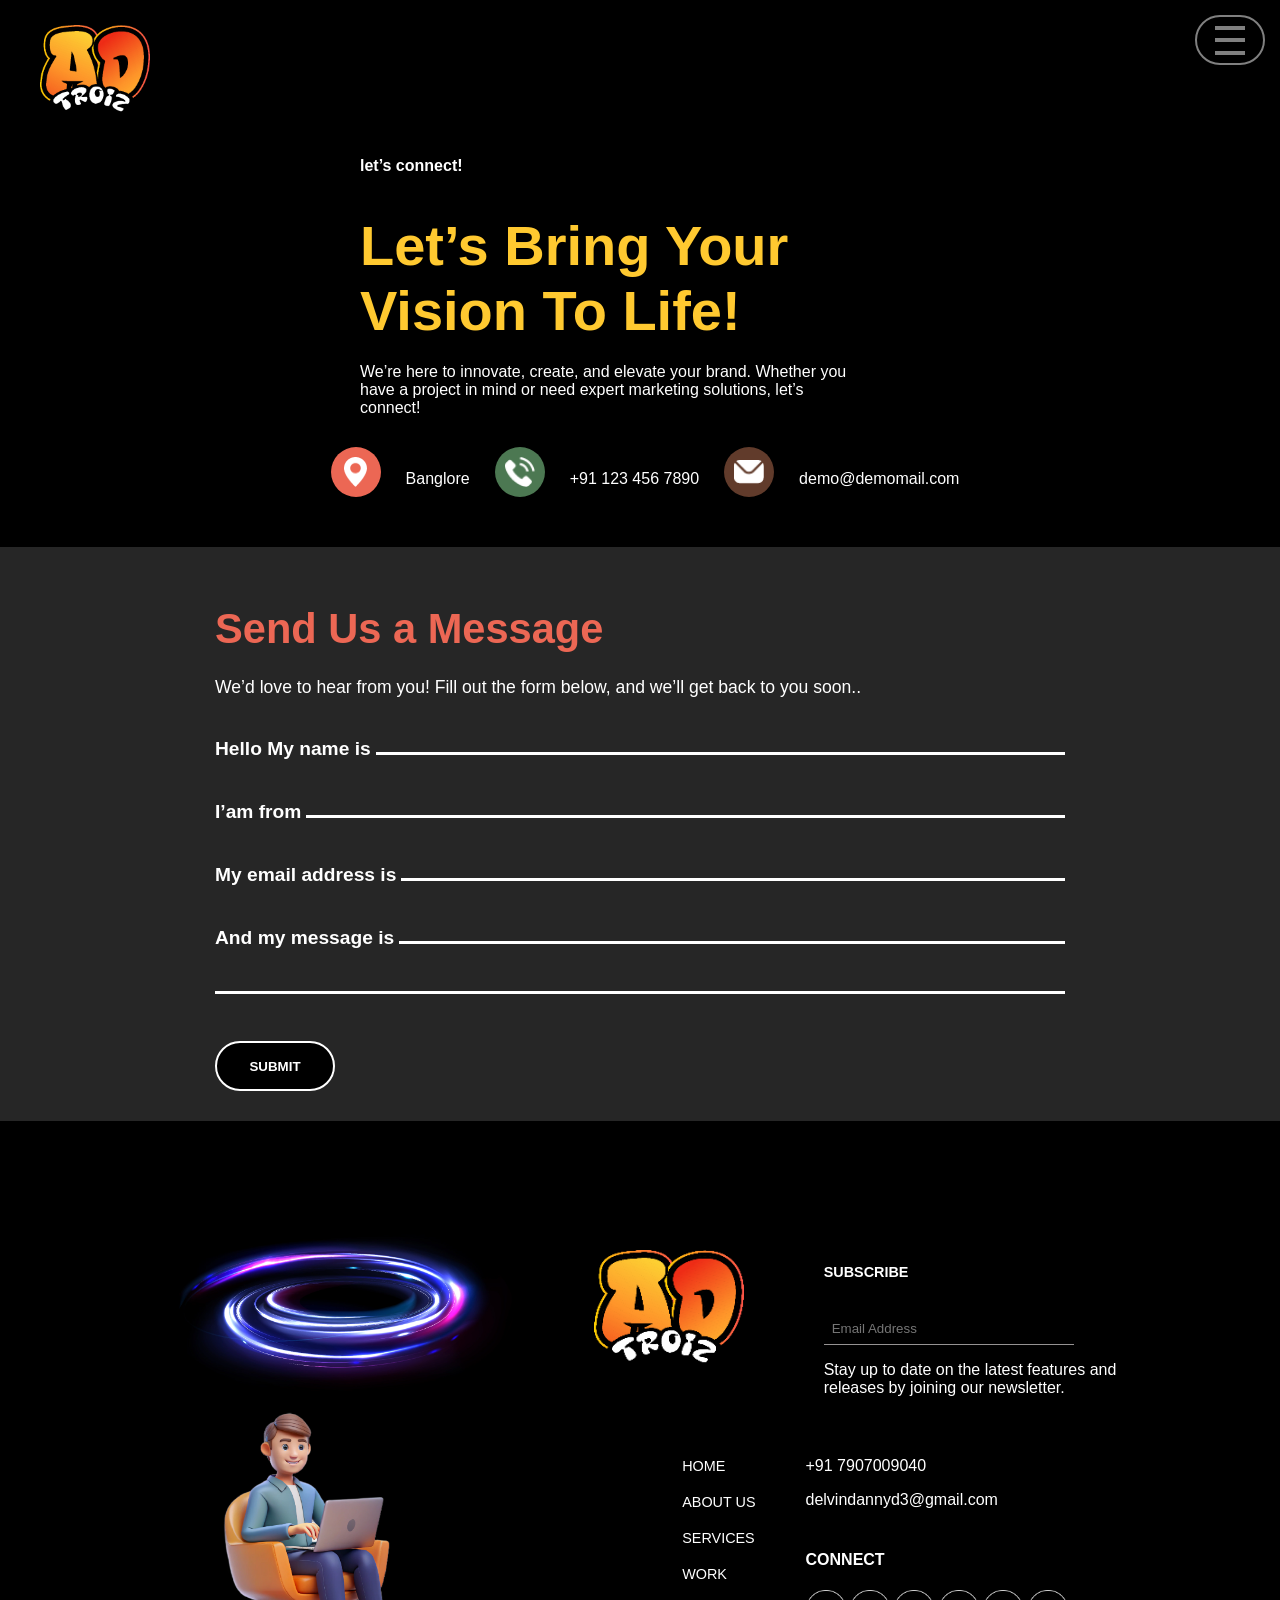
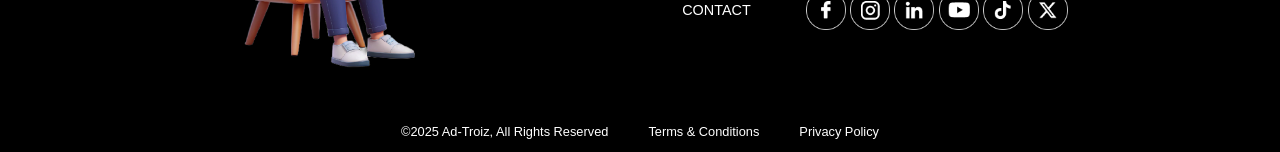
<file: contact.html>
<!DOCTYPE html>
<html lang="en">
<head>
    <meta charset="UTF-8">
    <meta name="viewport" content="width=device-width, initial-scale=1.0">
    <title>Document</title>
    <link rel="stylesheet" href="./assets/css/style.css">
</head>

<body>
    <div class="container">
        <div class="header">
            <div class="logo">
                <a href="./index.html"><img src="./assets/images/Asset 2@4x@2x.png" alt="" title="Homepage"></a>
            </div>
            <div class="menu-btn" id="threedots" onclick="displayNav()">
                <div class="bar"></div>
                <div class="bar"></div>
                <div class="bar"></div>
            </div>
            <div class="navmenu" id="twolines" >
                <button class="navmenus" ><a href="./services.html">SERVICES</a></button>
                <button class="navmenus"><a href="./PAGE5.html">WORKS</a></button>
                <button class="navmenus"><a href="./PAGE3.html">ABOUT US</a></button>
                <button class="navmenus"><a href="" style=" color:#cfc8b4">CONTACT US</a></button>
                <button class="twolines" id="twoline" onclick="removeNav()" style="border: 2px solid gray; color:#adacaa">
                    X
                </button>
            </div>
        </div>
        <div class="content">
            <h4>let’s connect!</h4>
            <h1>Let’s Bring Your Vision To Life!</h1>
            <p>We’re here to innovate, create, and elevate your brand. Whether you have a project in mind or need expert
                marketing solutions, let’s connect!</p>
        </div>
        <div class="contact">
            <div class="circle"><img src="./assets/images/Pin.png" alt="" id="img1"></div>
            <p>Banglore</p>
            <div class="circle1"><img src="./assets/images/Group 34176.png" alt="" id="img2"></div>
            <p>+91 123 456 7890</p>
            <div class="circle2"><img src="./assets/images/Path 32373.png" alt="" id="img3"></div>
            <p>demo@demomail.com</p>
        </div>
    </div>
    <div class="container2">
        <div class="innerbox">
            <h1>Send Us a Message</h1>
            <p>We’d love to hear from you! Fill out the form below, and we’ll get back to you soon..</p>
            <div class="data">
                <h3>Hello My name is</h3>
                <div></div>
            </div>
            <div class="data">
                <h3>I’am from</h3>
                <div style=" width: 70%;"></div>
            </div>
            <div class="data">
                <h3>My email address is</h3>
                <div style=" width: 44%;"></div>
            </div>
            <div class="data">
                <h3>And my message is</h3>
                <div style=" width: 45%;"></div>
            </div>
            <div class="data">
                <div style=" width: 96%; margin-top: 20px;"></div>
            </div>
            <button>SUBMIT</button>
        </div>
    </div>
    <div class="white"></div>
    <div class="footer" >
        <div class="left">
            <img src="./assets/images/Group 34188.png" alt="" id="img4">
        </div>
        <div class="right-content">
            <div class="center">
                <div class="centerimg">
                    <img src="./assets/images/Asset 2@4x.png" alt="" id="img5">
                </div>
                <div class="mail">
                    <h6>SUBSCRIBE</h6>
                    <input type="text" placeholder="Email Address" disabled>
                    <p>Stay up to date on the latest features and <br> releases by joining our newsletter.</p>
                </div>
            </div>
            <div class="bottom">
                <div class="b1">
                    <ul>
                        <li>HOME</li>
                        <li>ABOUT US</li>
                        <li>SERVICES</li>
                        <li>WORK</li>
                        <li>CONTACT</li>
                    </ul>
                </div>
                <div class="b2">
                    <p>+91 7907009040</p>
                    <p>delvindannyd3@gmail.com</p>
                    <h4>CONNECT</h4>
                    <img src="./assets/images/Group 32623.png" alt="" class="social">
                    <img src="./assets/images/Group 32622.png" alt="" class="social">
                    <img src="./assets/images/Group 32621.png" alt="" class="social">
                    <img src="./assets/images/Group 32620.png" alt="" class="social">
                    <img src="./assets/images/Group 32619.png" alt="" class="social">
                    <img src="./assets/images/Group 32618.png" alt="" class="social">
                </div>
            </div>
        </div>
    </div>
    <!-- <hr> -->
    <div class="last">
        <p>©2025 Ad-Troiz, All Rights Reserved</p>
        <p>Terms & Conditions </p>
        <p>Privacy Policy</p>
    </div>
    <script>
        function displayNav() {
            document.getElementById('threedots').style.display = 'none';
            document.getElementById('twolines').style.display = "flex";
        }
        
        function removeNav() {
            document.getElementById('threedots').style.display = 'flex';
            document.getElementById('twolines').style.display = "none";
        }
    </script>

</body>

</html>
</file>
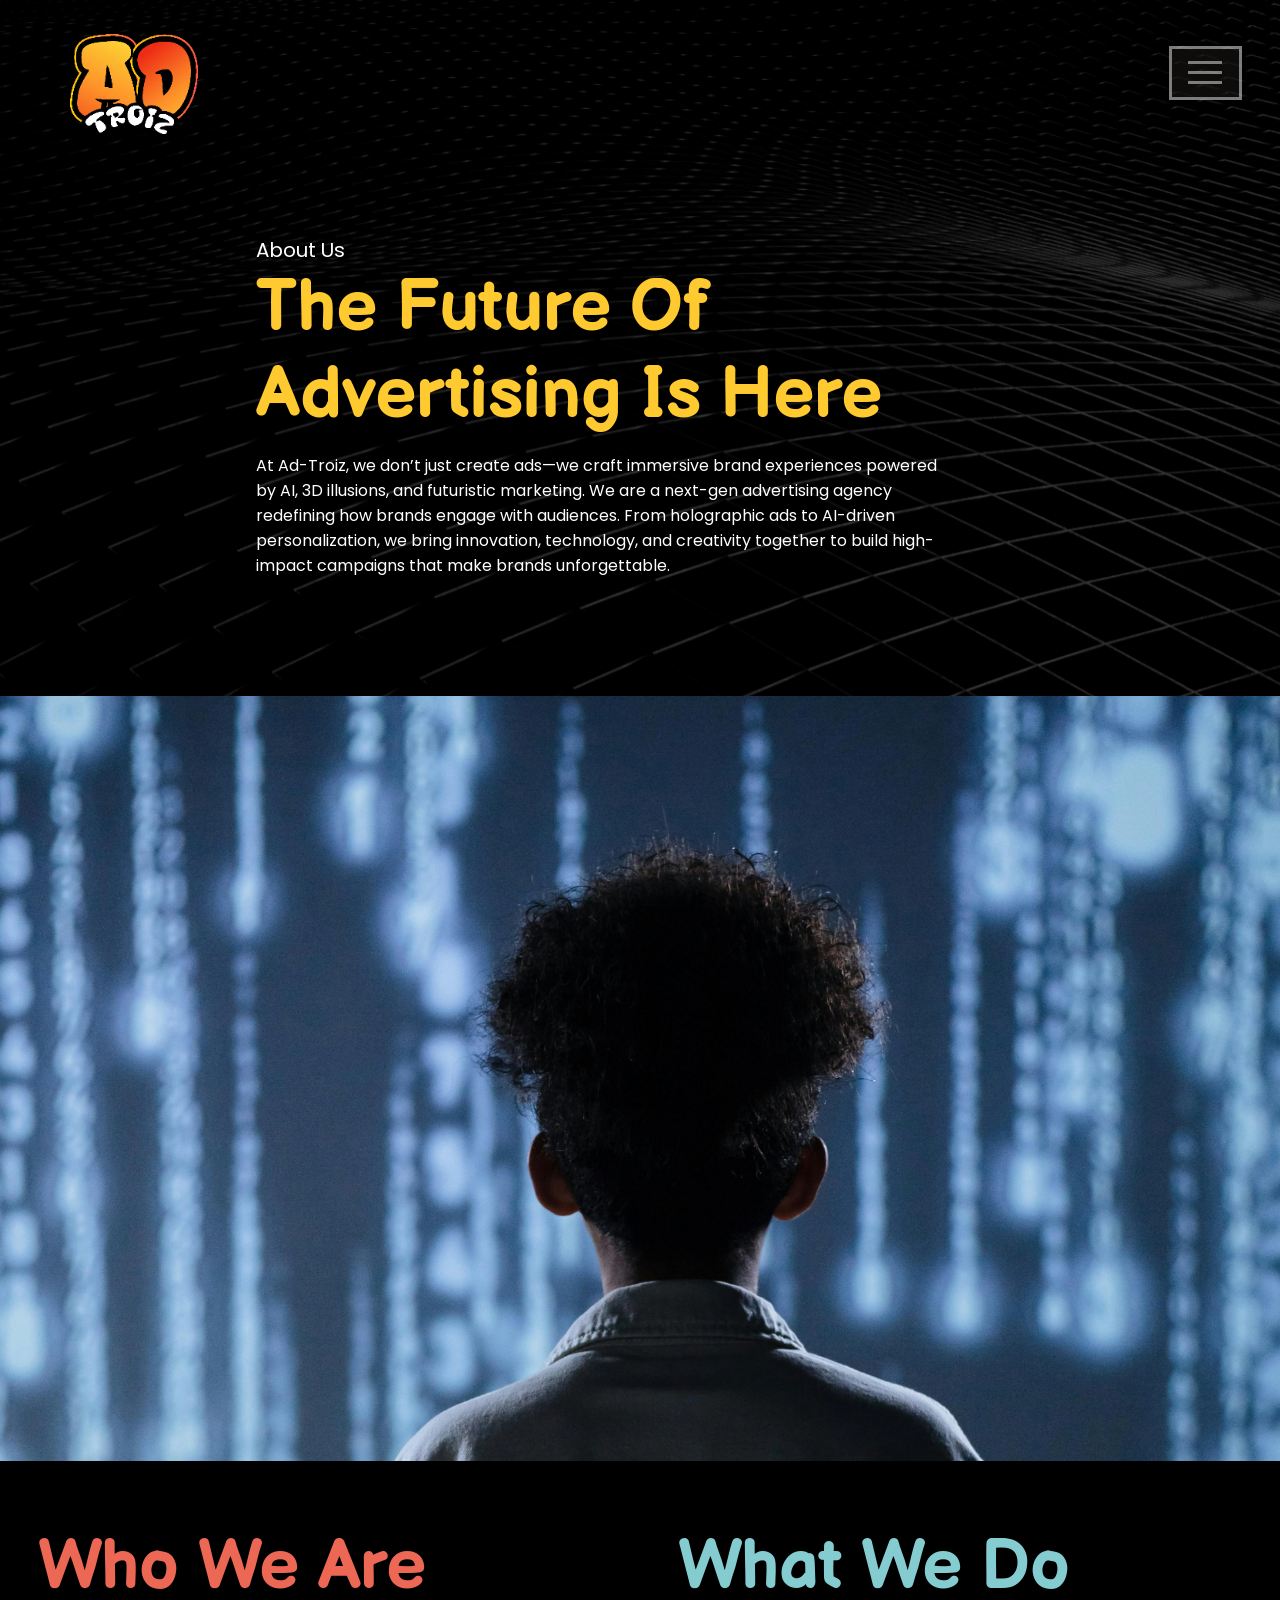
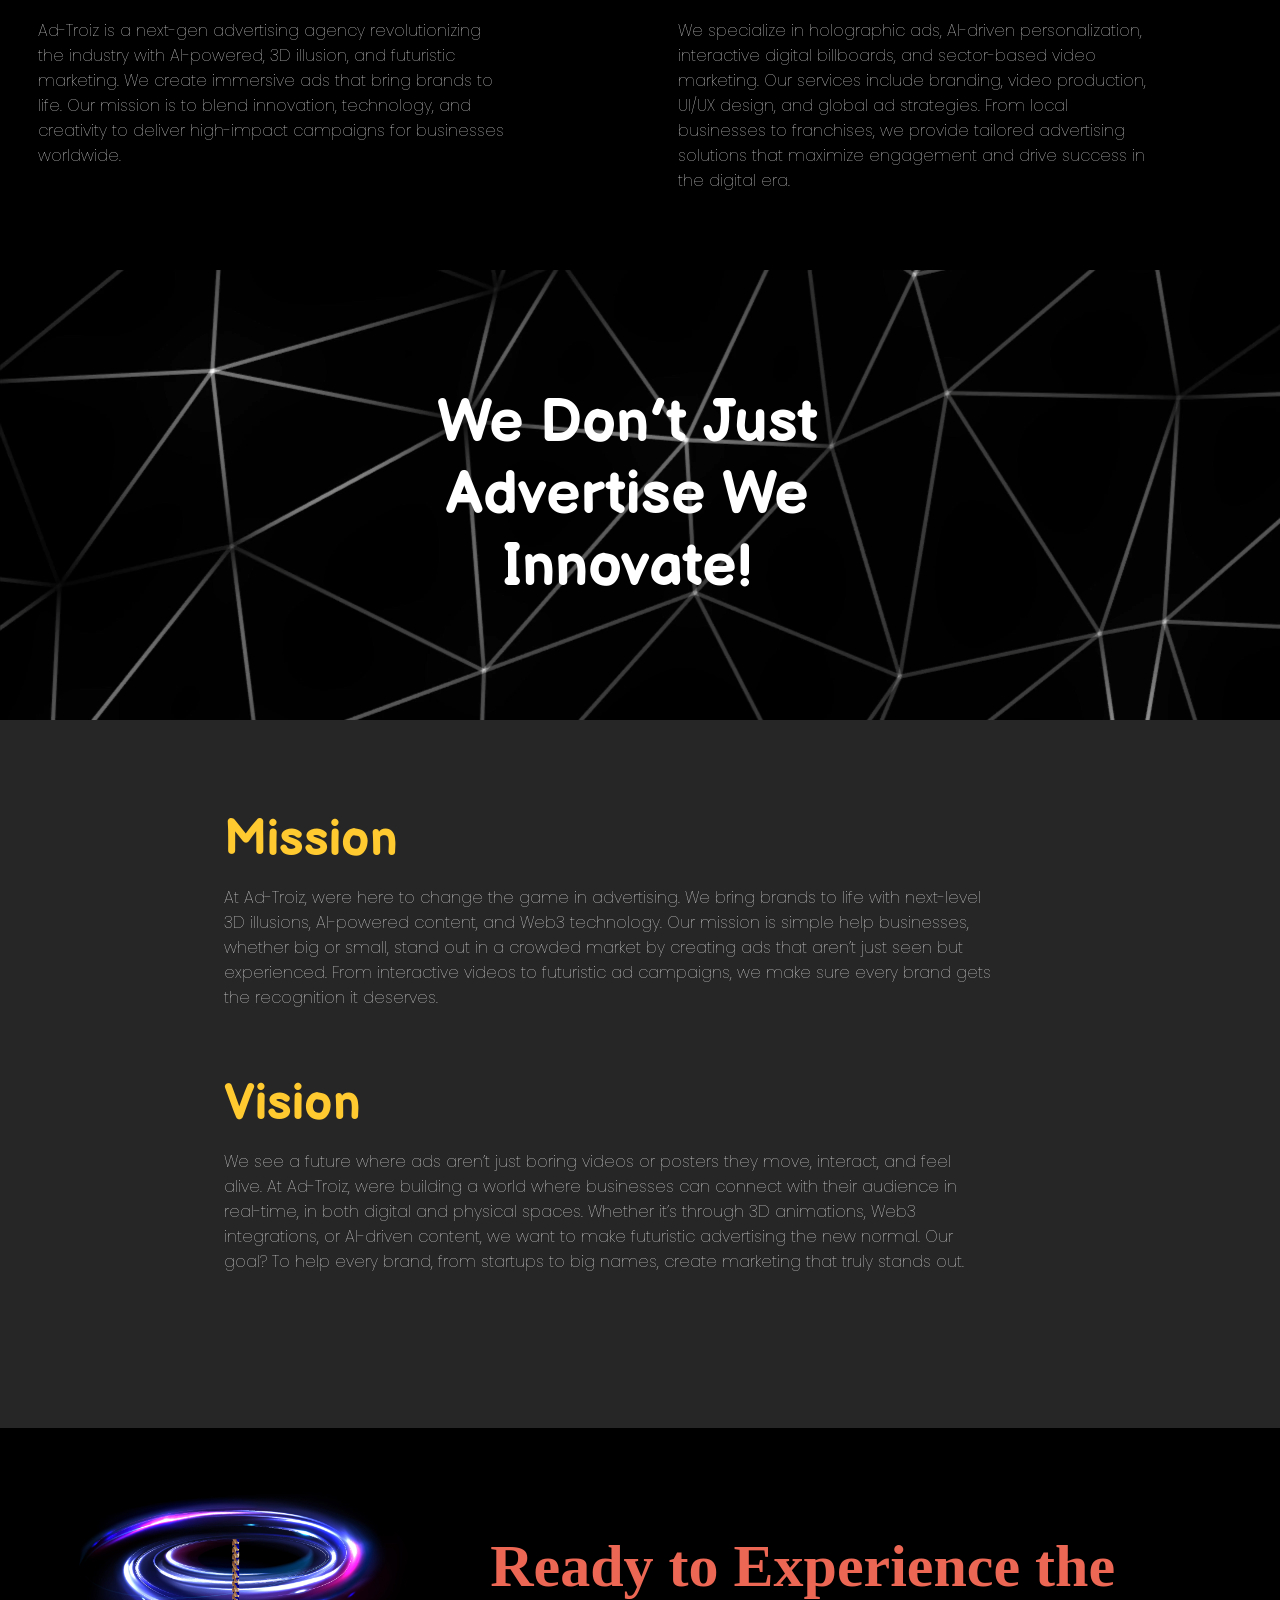
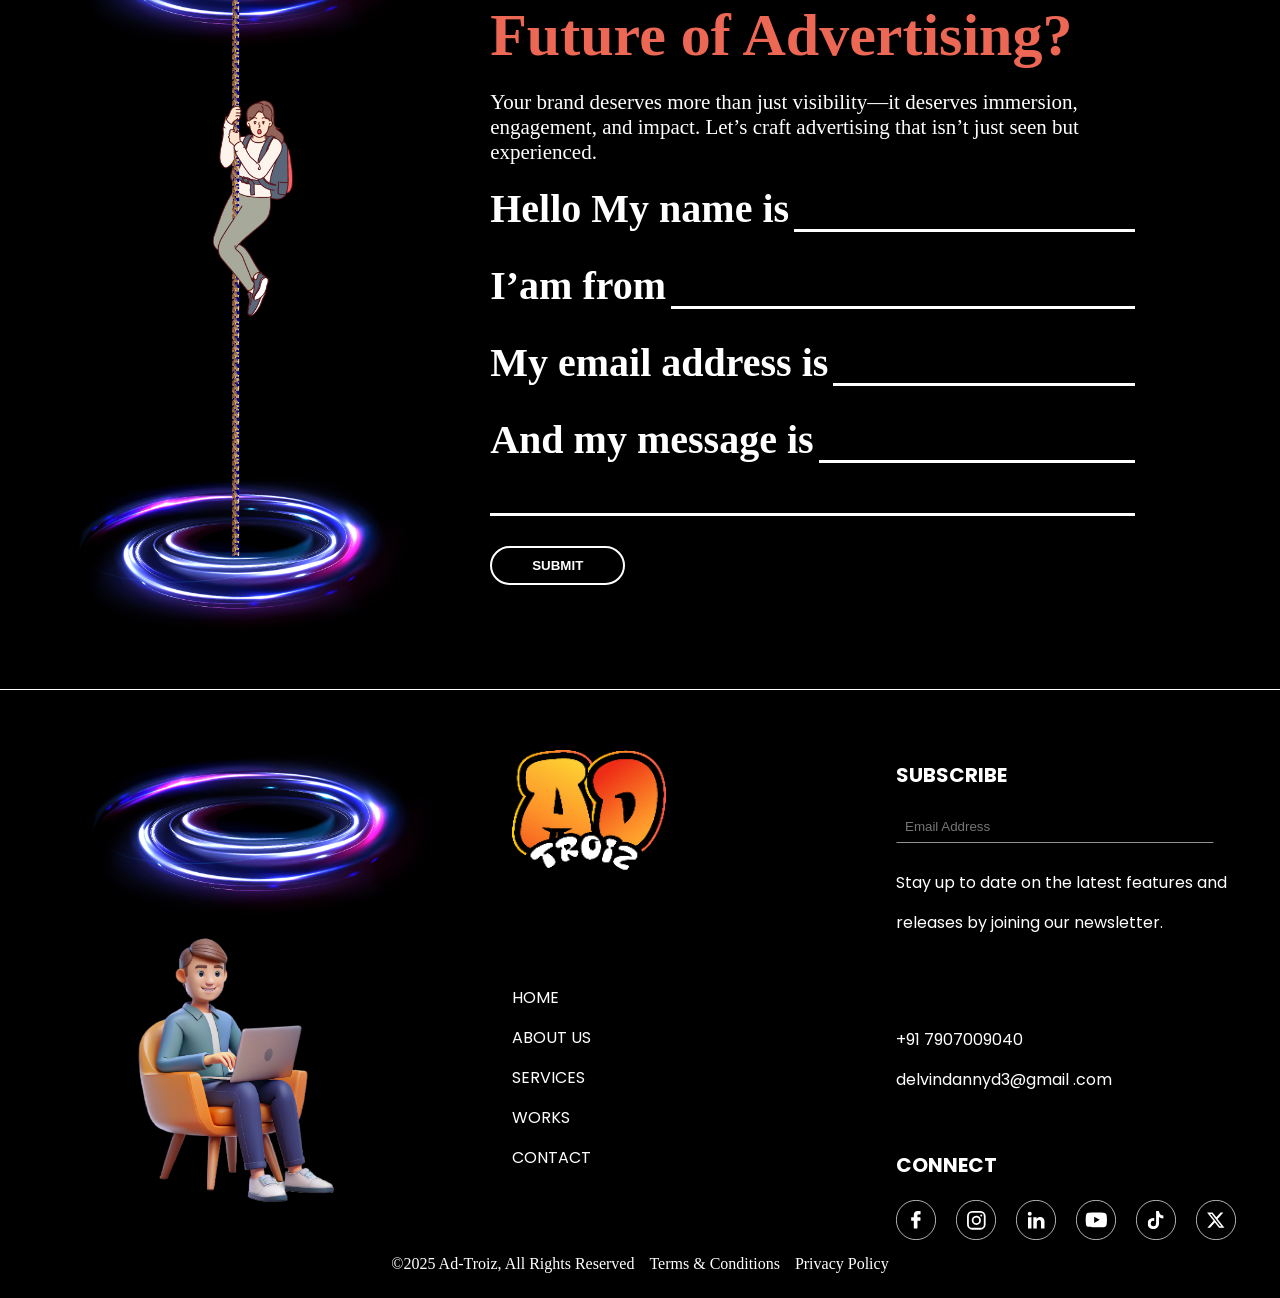
<file: PAGE3.html>
<!DOCTYPE html>
<html lang="en">
<head>
    <meta charset="UTF-8">
    <meta name="viewport" content="width=device-width, initial-scale=1.0">
    <title>PAGE3</title>
    <link rel="stylesheet" href="./assets/css/page4.css">
    <link rel="stylesheet" href="./assets/css/page3.css">
</head>
<body>
    <div class="main">
        <div class="container1">
            <div class="top">
                <div class="logo">
                <a href="./index.html"><img src="./assets/images/Asset 2@4x.png" alt="" class="logo" title="Homepage"></a>
            </div>
            <button id="threedots" onclick="displayNav()">
                <div style="width: 50%; height: 3px; background-color: #fff; "></div>
                <div style="width: 50%; height: 3px; background-color: #fff;"></div>
                <div  style="width: 50%; height: 3px; background-color: #fff;"></div>
            </button>
            
            <div class="navmenu" id="twolines">
                <button class="navmenus" ><a href="./services.html">SERVICES</a></button>
                <button class="navmenus"><a href="./PAGE5.html">WORKS</a></button>
                <button class="navmenus"><a href="" style="color:#cfc8b4">ABOUT US</a></button>
                <button class="navmenus"><a href="./contact.html">CONTACT US</a></button>
                <button class="twolines" id="twoline" onclick="removeNav()" style="border: 2px solid gray;">
                    X
                </button>
            </div>
            </div>
            <div class="content">
                <h6>About Us</h6>
                <h3>The Future of Advertising is Here</h3>
                <p>At Ad-Troiz, we don’t just create ads—we craft immersive brand experiences powered by AI, 3D illusions, and futuristic marketing. We are a next-gen advertising agency redefining how brands engage with audiences. From holographic ads to AI-driven personalization, we bring innovation, technology, and creativity together to build high-impact campaigns that make brands unforgettable.</p>
            </div>
        </div>
        <div class="container3">
            <img src="./assets/images/pexels-ron-lach-9783350.png" alt="">
        </div>

        <div class="container24">
            <div class="left24">
                <h3>Who We Are</h3>
                <p>Ad-Troiz is a next-gen advertising agency revolutionizing the industry with AI-powered, 3D illusion, and futuristic marketing. We create immersive ads that bring brands to life. Our mission is to blend innovation, technology, and creativity to deliver high-impact campaigns for businesses worldwide.</p>
            </div>
            <div class="right24">
                <h3>What We Do</h3>
                <p>We specialize in holographic ads, AI-driven personalization, interactive digital billboards, and sector-based video marketing. Our services include branding, video production, UI/UX design, and global ad strategies. From local businesses to franchises, we provide tailored advertising solutions that maximize engagement and drive success in the digital era.</p>
            </div>
        </div>
        <div class="container25">
            <h1>We Don’t Just Advertise We Innovate!</h1>
        </div>
        <div class="container26">
            <div>
            <h3>Mission</h3>
            <p>At Ad-Troiz, were here to change the game in advertising. We bring brands to life with next-level 3D illusions, AI-powered content, and Web3 technology. Our mission is simple help businesses, whether big or small, stand out in a crowded market by creating ads that aren’t just seen but experienced. From interactive videos to futuristic ad campaigns, we make sure every brand gets the recognition it deserves.</p>
            </div>
            <div>
                <h3>Vision</h3>
                <p>We see a future where ads aren’t just boring videos or posters they move, interact, and feel alive. At Ad-Troiz, were building a world where businesses can connect with their audience in real-time, in both digital and physical spaces. Whether it’s through 3D animations, Web3 integrations, or AI-driven content, we want to make futuristic advertising the new normal. Our goal? To help every brand, from startups to big names, create marketing that truly stands out.</p>
            </div>

        </div>

        <div class="container7">
            <div class="futuread">
            <div class="imageside">
                <img src="./assets/images/Group 34187.png" alt="">
            </div>
            <div class="contentside">
                <div class="innerbox">
                <h1>Ready to Experience the Future of Advertising?</h1>
                <p>Your brand deserves more than just visibility—it deserves immersion, engagement, and impact. Let’s craft advertising that isn’t just seen but experienced.</p>
                <div class="data">
                    <h3>Hello My name is</h3>
                    <div></div>
                </div>
                <div class="data">
                    <h3 >I’am from</h3>
                    <div style=" width: 70%;"></div>
                </div>
                <div class="data">
                    <h3>My email address is</h3>
                    <div style=" width: 44%;"></div>
                </div>
                <div class="data">
                    <h3>And my message is</h3>
                    <div style=" width: 45%;"></div>
                </div>
                <div class="data">
                    <div style=" width: 96%; margin-top: 20px;"></div>
                </div>
                <button>SUBMIT</button>
            </div>
        </div>
        </div>
        </div>
        <div style="width: 100%; height: 1px; background-color: #fff;"></div>


        <div class="container8" id="footer">
            <div class="leftside">
                <div class="imager">
                <img src="./assets/images/Group 34188.png" alt="">
            </div>
            </div>
            <div class="rightside">
                    <div class="lll">
                        <img src="./assets/images/Asset 2@4x.png" alt="">
                        <div class="bll">
                            <p>HOME</p>
                            <p>ABOUT US</p>
                            <p>SERVICES</p>
                            <p>WORKS</p>
                            <p>CONTACT</p>
                        </div>
                    </div>
                    <div class="rrr">
                        <h6>SUBSCRIBE</h6>
                        <input type="text" name="" id="" placeholder="Email Address" disabled >
                        <p>Stay up to date on the latest features and <br> releases by joining our newsletter.</p>
                        <div class="brr">
                            <p>+91 7907009040</p>
                            <p>delvindannyd3@gmail .com</p>
                            <h6>CONNECT</h6>
                            <div class="social">
                                <img src="./assets/images/Group 32623.svg" alt="">
                                <img src="./assets/images/Group 32622.svg" alt="">
                                <img src="./assets/images/Group 32621.svg" alt="">
                                <img src="./assets/images/Group 32620.svg" alt="">
                                <img src="./assets/images/Group 32619.svg" alt="">
                                <img src="./assets/images/Group 32618.svg" alt="">
                            </div>
                        </div>
                    </div>
               
            </div>
            <div class="footer">
                <p>©2025 Ad-Troiz, All Rights Reserved</p>
                <p>Terms & Conditions </p>
                <p>Privacy Policy</p>
            </div>
        </div>
    </div>
    <script>
        function displayNav() {
            document.getElementById('threedots').style.display = 'none';
            document.getElementById('twolines').style.display = "flex";
        }
        
        function removeNav() {
            document.getElementById('threedots').style.display = 'flex';
            document.getElementById('twolines').style.display = "none";
        }
    </script>
</body>
</html>
</file>
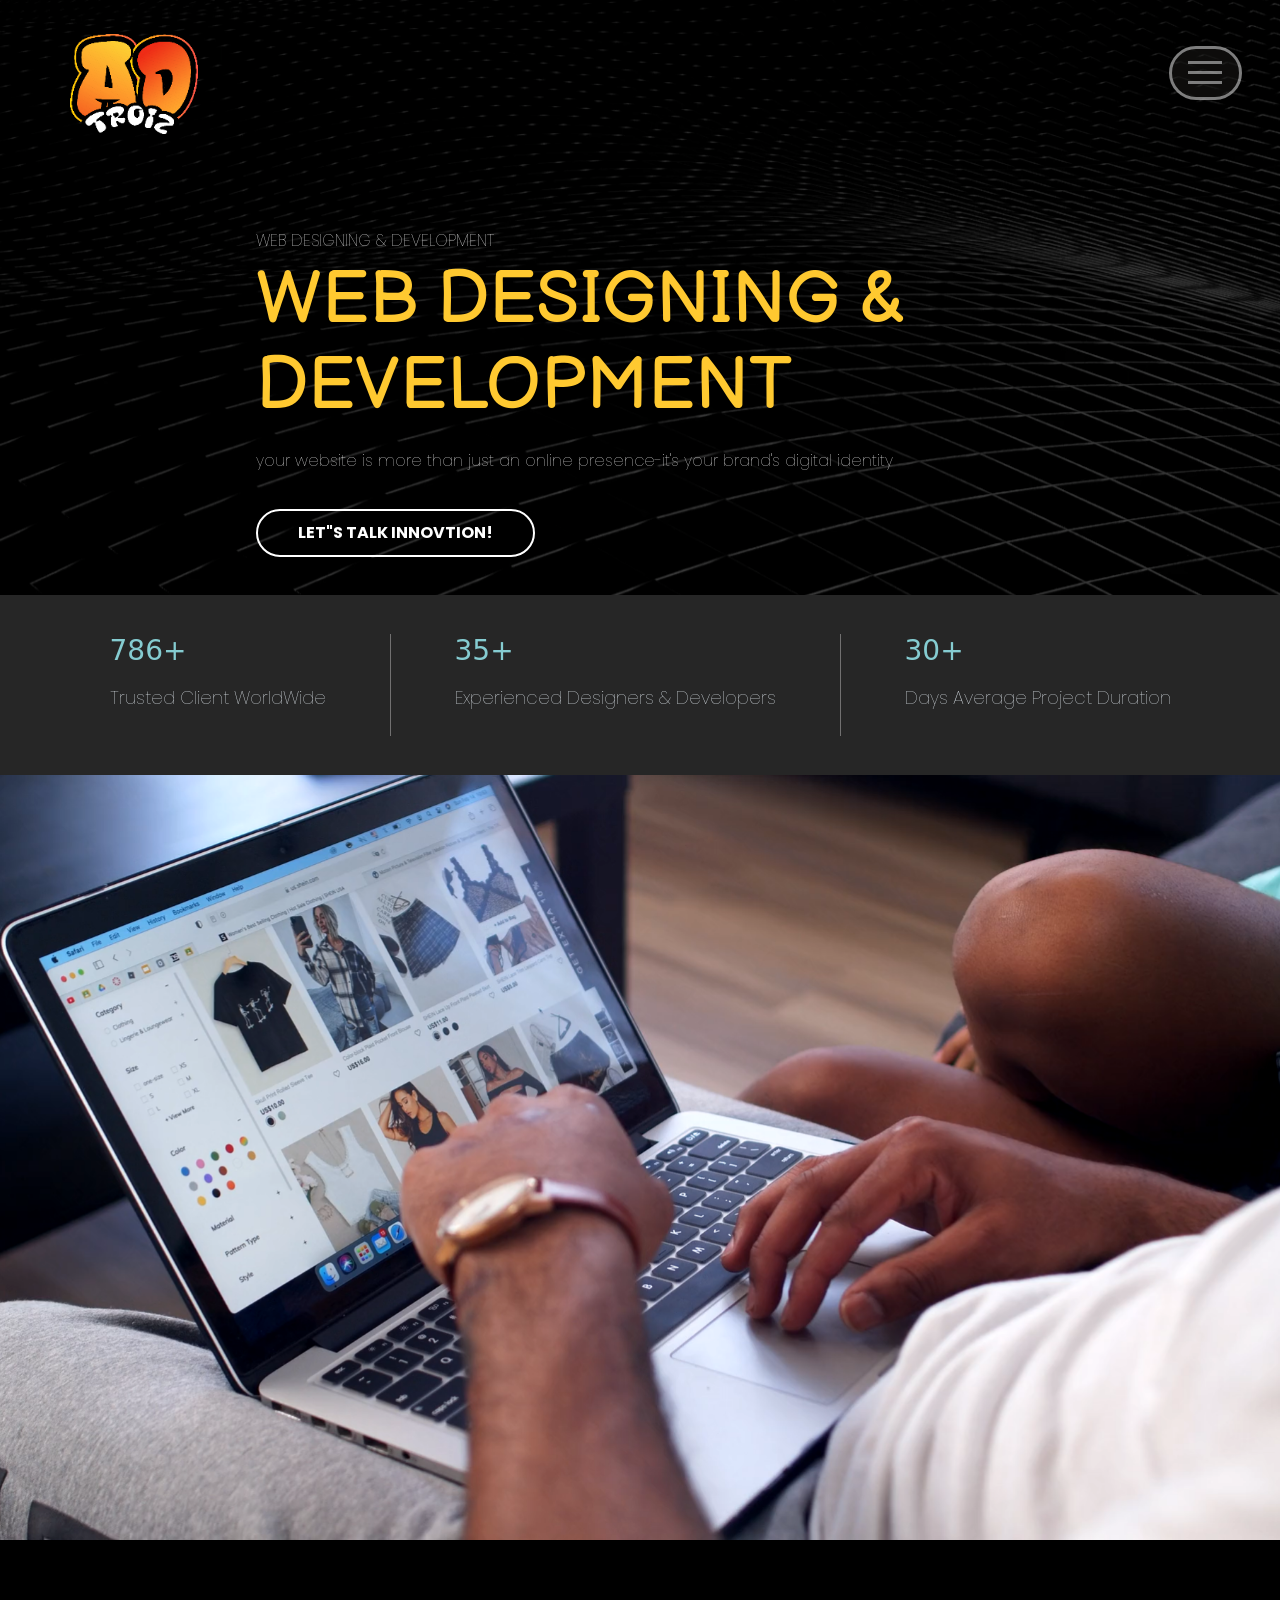
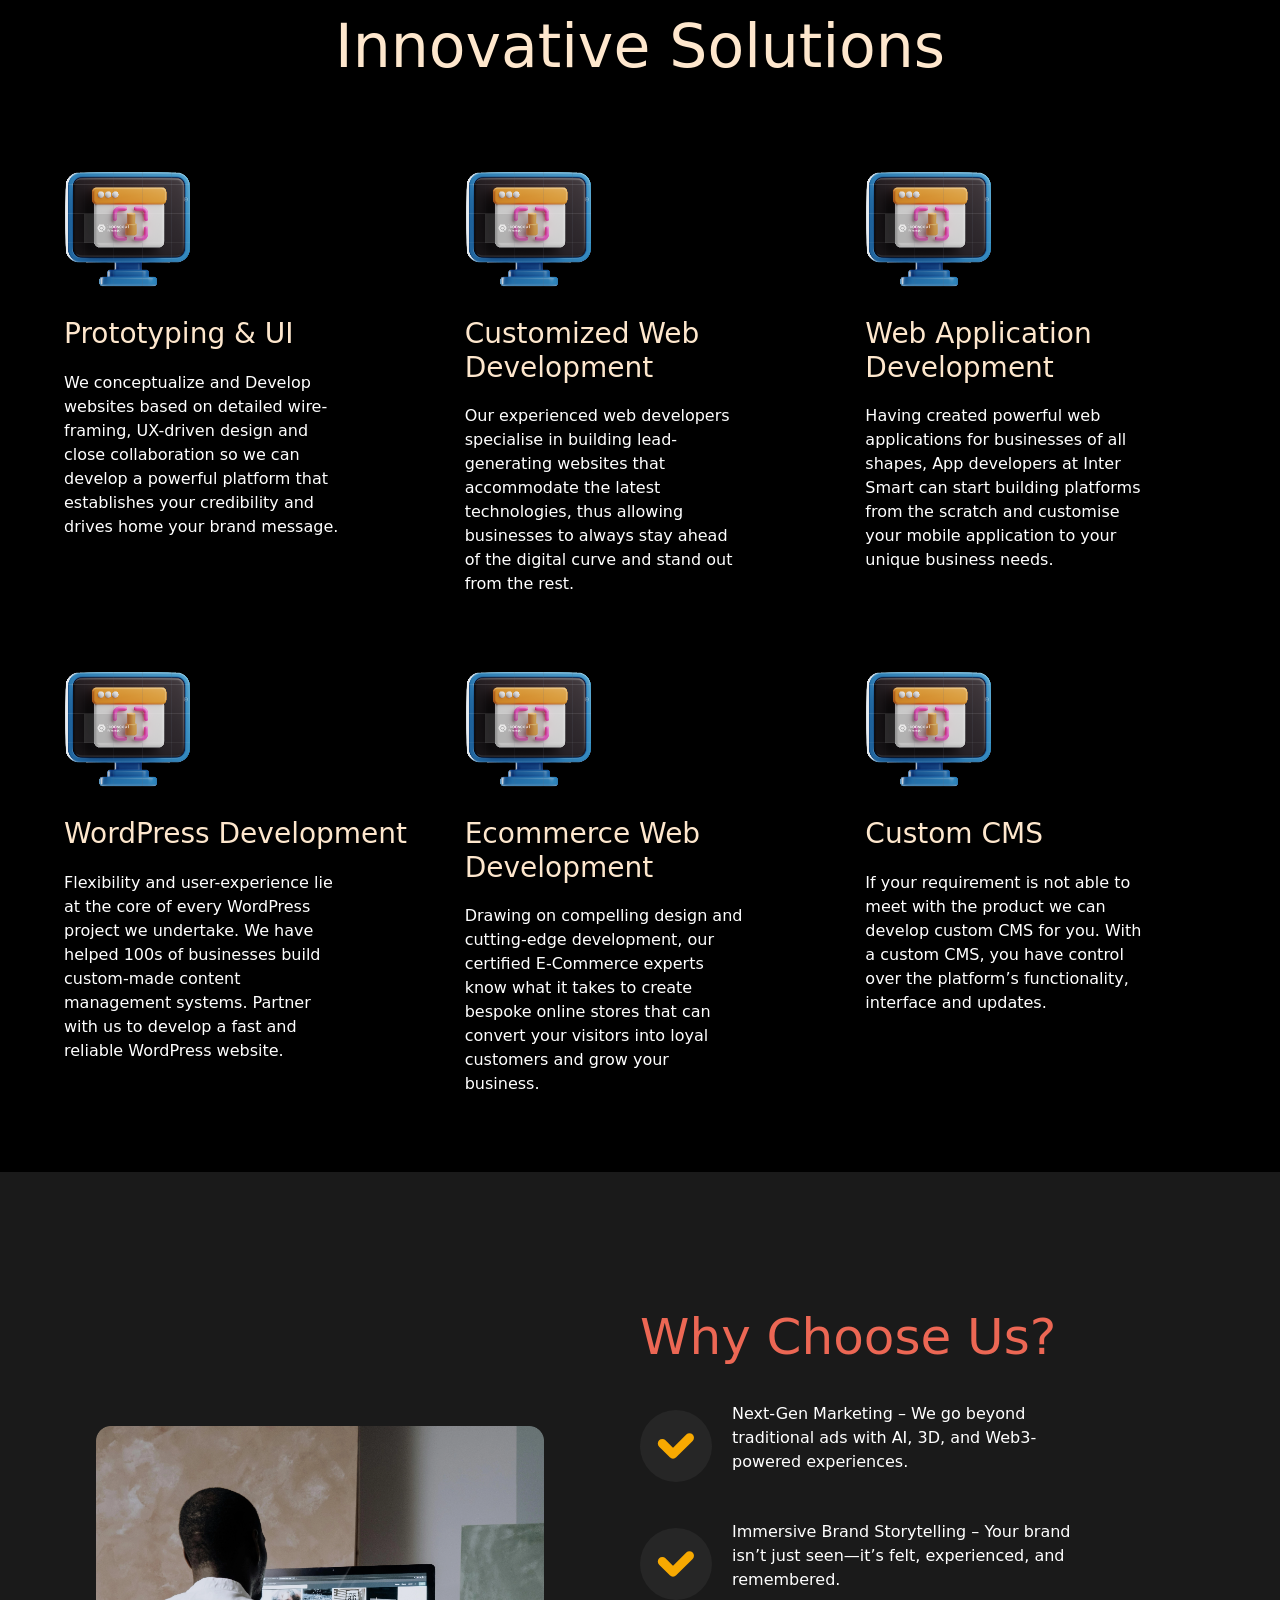
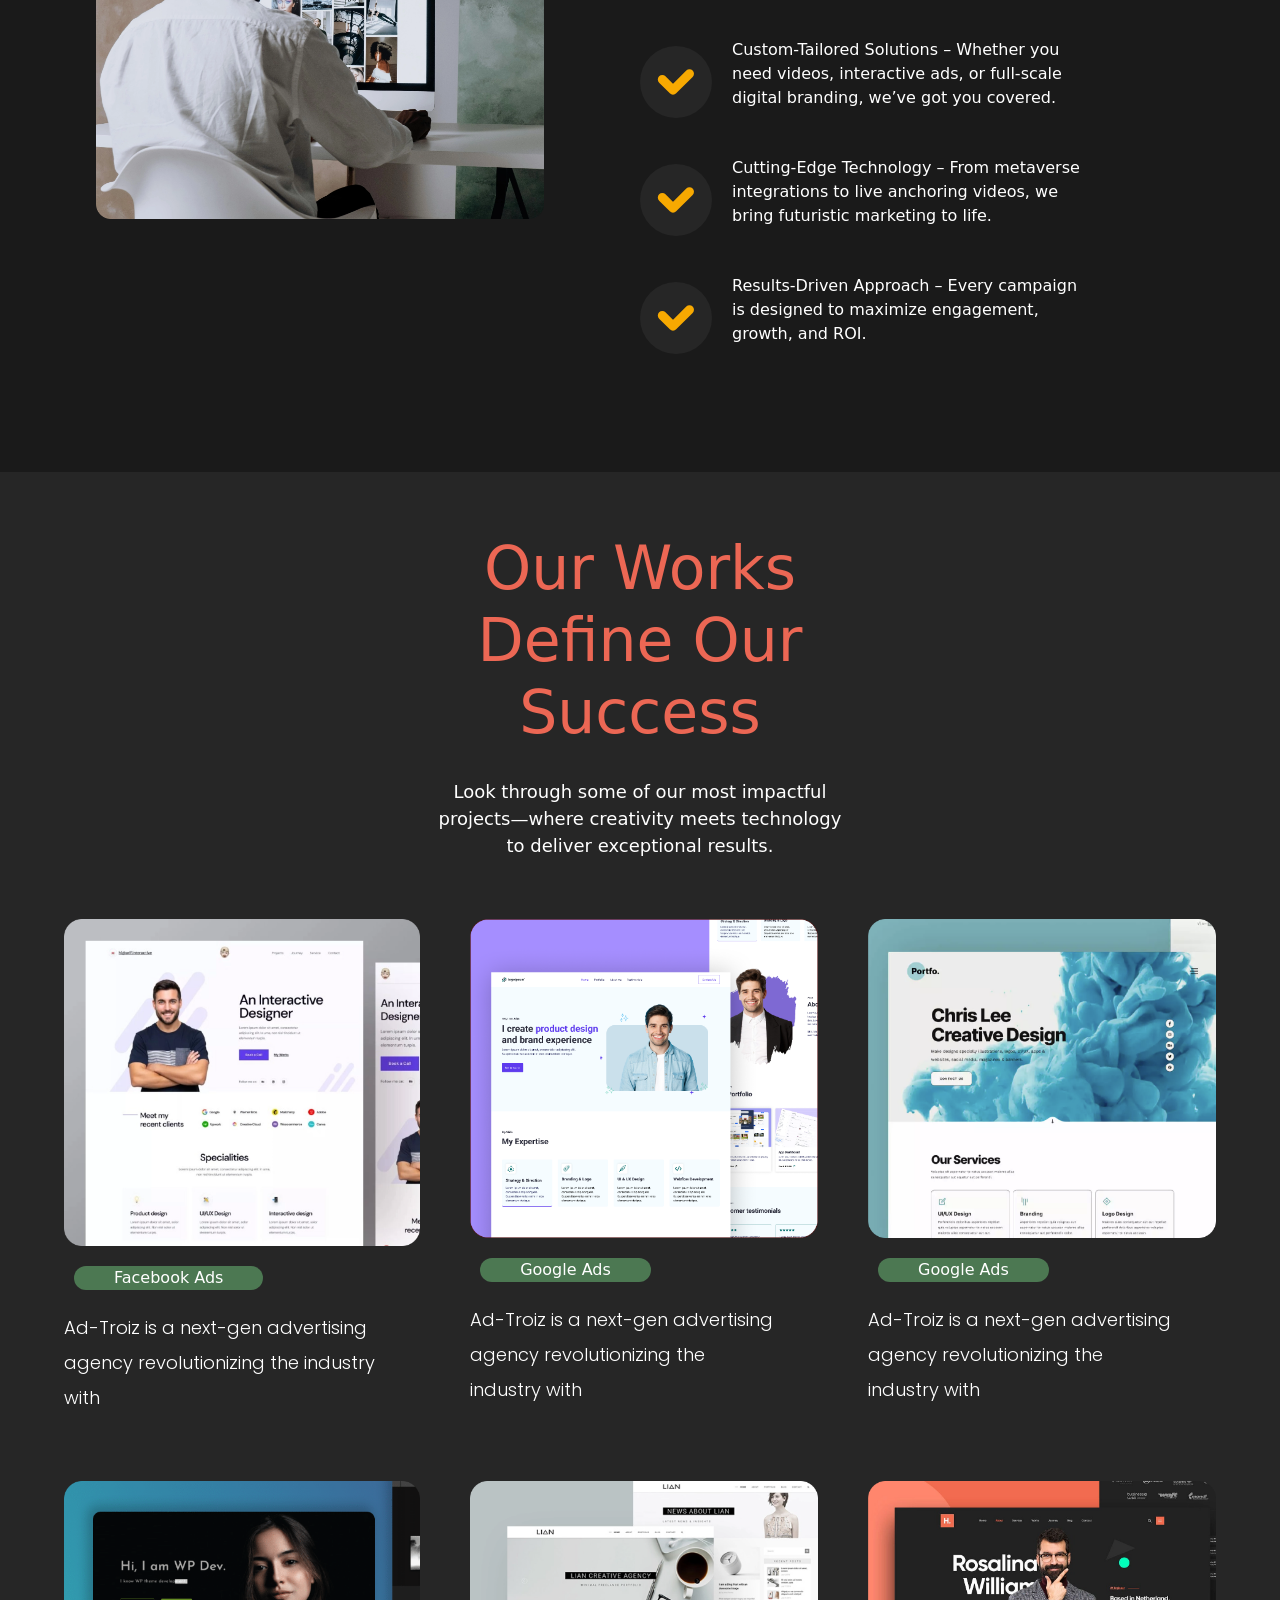
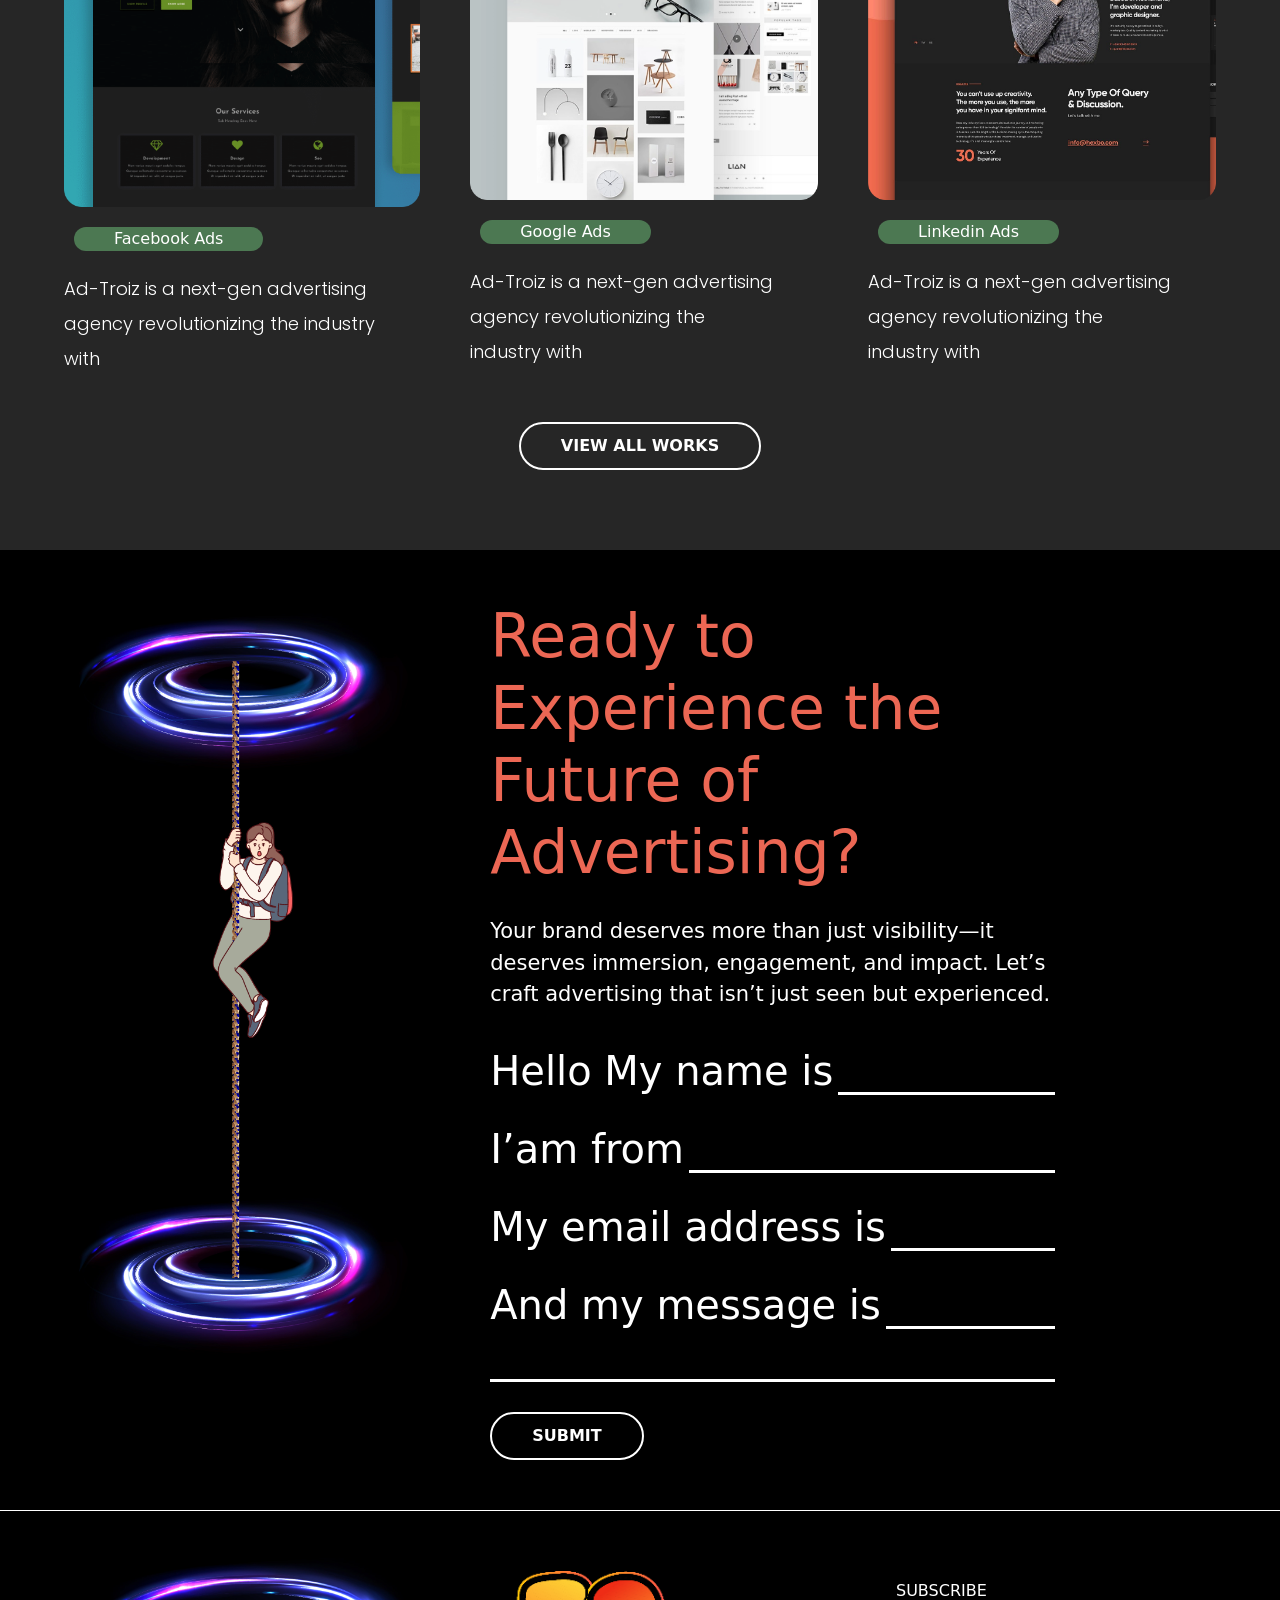
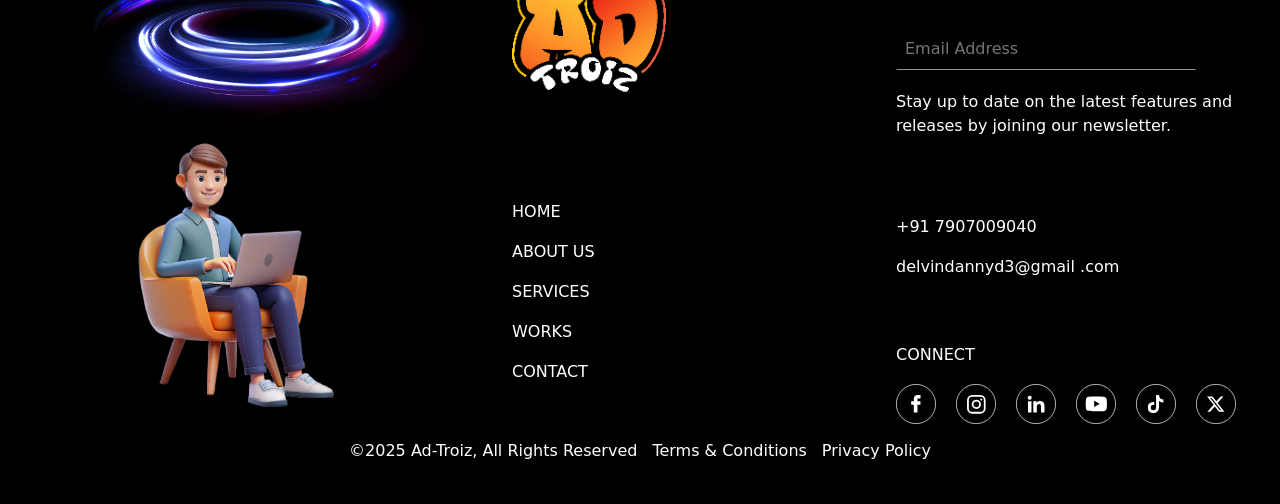
<file: PAGE4.html>
<!DOCTYPE html>
<html lang="en">
<head>
    <meta charset="UTF-8">
    <meta name="viewport" content="width=device-width, initial-scale=1.0">
    <title>New task</title>
    <link href="https://cdn.jsdelivr.net/npm/bootstrap@5.0.2/dist/css/bootstrap.min.css" rel="stylesheet" integrity="sha384-EVSTQN3/azprG1Anm3QDgpJLIm9Nao0Yz1ztcQTwFspd3yD65VohhpuuCOmLASjC" crossorigin="anonymous">
    <link rel="stylesheet" href="./assets/css/page4.css">
</head>
<body>
    <div class="main">
        <div class="container1">
            <div class="top">
                <div class="logo">
                    <a href="./index.html"><img src="./assets/images/Asset 2@4x.png" alt="" class="logo" title="Homepage"></a>
            </div>
            <button id="threedots" onclick="displayNav()">
                <div style="width: 50%; height: 3px; background-color: #fff; "></div>
                <div style="width: 50%; height: 3px; background-color: #fff;"></div>
                <div  style="width: 50%; height: 3px; background-color: #fff;"></div>
            </button>
            
            <div class="navmenu" id="twolines">
                <button class="navmenus" ><a href="./services.html">SERVICES</a></button>
                <button class="navmenus"><a href="./PAGE5.html">WORKS</a></button>
                <button class="navmenus"><a href="./PAGE3.html" >ABOUT US</a></button>
                <button class="navmenus"><a href="./contact.html">CONTACT US</a></button>
                <button class="twolines" id="twoline" onclick="removeNav()" style="border: 2px solid gray;">
                    X
                </button>
            </div>
            </div>
            <div class="content">
                <h6>WEB DESIGNING & DEVELOPMENT</h6>
                <h3>WEB DESIGNING & DEVELOPMENT</h3>
                <p>your website is more than just an online presence-it's your brand's digital  identity</p>
                <button>LET"S TALK INNOVTION!</button>
            </div>
        </div>
        <div class="container2">
           <div class="box1">
            <h3>786+</h3>
            <p>Trusted Client WorldWide</p>
           </div>
           <div class="box2">
            <h3>35+</h3>
            <p>Experienced Designers & Developers </p>
           </div>
           <div class="box3 " style="border: none;">
            <h3>30+</h3>
            <p>Days Average Project Duration</p>
           </div>
        </div>
        <div class="container3">
            <img src="./assets/images/6994619-hd_1920_1080_30fps (1)_PosterImage.png" alt="">
        </div>
        <div class="container4">
            <h1>Innovative Solutions</h1>
            <div class="gridcontainer ">
                <div class="card-1">
                    <img src="./assets/images/1.png" alt="">
                    <h3>Prototyping & UI</h3>
                    <p>We conceptualize and Develop websites based on detailed wire-framing, UX-driven design and close collaboration so we can develop a powerful platform that establishes your credibility and drives home your brand message.</p>
                </div>
                <div class="card-1">
                    <img src="./assets/images/1.png" alt="">
                    <h3>Customized Web Development</h3>
                    <p>Our experienced web developers specialise in building lead-generating websites that accommodate the latest technologies, thus allowing businesses to always stay ahead of the digital curve and stand out from the rest.</p> 
                </div>
                <div class="card-1">
                    <img src="./assets/images/1.png" alt="">
                    <h3>Web Application Development</h3>
                    <p>Having created powerful web applications for businesses of all shapes, App developers at Inter Smart can start building platforms from the scratch and customise your mobile application to your unique business needs.</p>
                </div>
                <div class="card-1">
                    <img src="./assets/images/1.png" alt="">
                    <h3>WordPress Development</h3>
                    <p>Flexibility and user-experience lie at the core of every WordPress project we undertake. We have helped 100s of businesses build custom-made content management systems. Partner with us to develop a fast and reliable WordPress website.</p>
                </div>
                <div class="card-1">
                    <img src="./assets/images/1.png" alt="">
                    <h3>Ecommerce Web Development</h3>
                    <p>Drawing on compelling design and cutting-edge development, our certified E-Commerce experts know what it takes to create bespoke online stores that can convert your visitors into loyal customers and grow your business.</p>
                </div>
                <div class="card-1">
                    <img src="./assets/images/1.png" alt="">
                    <h3>Custom CMS</h3>
                    <p>If your requirement is not able to meet with the product we can develop custom CMS for you. With a custom CMS, you have control over the platform’s functionality, interface and updates.</p>
                </div>
            </div>
        </div>
        <div class="container5">
            <div class="left">
                <div class="imageon">
                    
                <img src="./assets/images/pexels-cottonbro-5083407.png" alt="">
            </div>
            </div>
            <div class="right">
                <h1>Why Choose Us?</h1>
                <div class="dots ">
                    <div class="choosepoint1">
                        <img src="./assets/images/Group 34067.svg" alt="">
                        <p>Next-Gen Marketing – We go beyond traditional ads with AI, 3D, and Web3-powered experiences.</p>
                    </div>
                    <div class="choosepoint1">
                        <img src="./assets/images/Group 34067.svg" alt="">
                        <P>Immersive Brand Storytelling – Your brand isn’t just seen—it’s felt, experienced, and remembered.</P>
                    </div>
                    <div class="choosepoint1">
                        <img src="./assets/images/Group 34067.svg" alt="">
                        <P>Custom-Tailored Solutions – Whether you need videos, interactive ads, or full-scale digital branding, we’ve got you covered.</P>
                    </div>
                    <div class="choosepoint1">
                        <img src="./assets/images/Group 34067.svg" alt="">
                        <P>Cutting-Edge Technology – From metaverse integrations to live anchoring videos, we bring futuristic marketing to life.</P>
                    </div>
                    <div class="choosepoint1">
                        <img src="./assets/images/Group 34067.svg" alt="">
                        <P>Results-Driven Approach – Every campaign is designed to maximize engagement, growth, and ROI.</P>
                    </div>
                </div>
            </div>
        </div>
        <div class="container6">
            <div class="headers">
                <h1>Our Works Define Our Success</h1>
            <p>Look through some of our most impactful projects—where creativity meets technology to deliver exceptional results.</p>
            </div>
            <div class="cardgrid ">
                <div class="grid1">
                    <div class="imagrid">
                        <img src="./assets/images/1679600688291.png" alt="">
                    </div>
                    <button class="btnnn">Facebook Ads</button>
                    <p>Ad-Troiz is a next-gen advertising agency revolutionizing the industry with</p>
                </div>
                <div class="grid1">
                    <div class="imagrid">
                        <img src="./assets/images/980d6f16-4422-4a3b-8d99-677150e985ae-cover.png" alt="">
                    </div>
                    <button class="btnnn">Google Ads</button>
                    <p>Ad-Troiz is a next-gen advertising agency revolutionizing the industry with</p>
                </div>
                <div class="grid1">
                    <div class="imagrid">
                        <img src="./assets/images/Screenshot 2025-03-07 at 12.50.36 AM.png" alt="">
                    </div>
                    <button class="btnnn">Google Ads</button>
                    <p>Ad-Troiz is a next-gen advertising agency revolutionizing the industry with</p>
                </div>
                <div class="grid1">
                    <div class="imagrid">
                        <img src="./assets/images/portfolio-tempalte-sites-831.png" alt="">
                    </div>
                    <button class="btnnn">Facebook Ads</button>
                    <p>Ad-Troiz is a next-gen advertising agency revolutionizing the industry with</p>
                </div>
                <div class="grid1">
                    <div class="imagrid">
                        <img src="./assets/images/day-2-free-psd-minimal-portfolio-web-design-g9.png" alt="">
                    </div>
                    <button class="btnnn">Google Ads</button>
                    <p>Ad-Troiz is a next-gen advertising agency revolutionizing the industry with</p>
                </div>
                <div class="grid1">
                    <div class="imagrid">
                        <img src="./assets/images/0_k4qedxcaT_peBGFV.png" alt="">
                    </div>
                    <button class="btnnn">Linkedin Ads</button>
                    <p>Ad-Troiz is a next-gen advertising agency revolutionizing the industry with</p>
                </div>
            </div>
            <button>VIEW ALL WORKS</button>
        </div>
        <div class="container7">
            <div class="futuread">
            <div class="imageside">
                <img src="./assets/images/Group 34187.png" alt="">
            </div>
            <div class="contentside">
                <div class="innerbox">
                <h1>Ready to Experience the Future of Advertising?</h1>
                <p>Your brand deserves more than just visibility—it deserves immersion, engagement, and impact. Let’s craft advertising that isn’t just seen but experienced.</p>
                <div class="data">
                    <h3>Hello My name is</h3>
                    <div></div>
                </div>
                <div class="data">
                    <h3 >I’am from</h3>
                    <div style=" width: 70%;"></div>
                </div>
                <div class="data">
                    <h3>My email address is</h3>
                    <div style=" width: 44%;"></div>
                </div>
                <div class="data">
                    <h3>And my message is</h3>
                    <div style=" width: 45%;"></div>
                </div>
                <div class="data">
                    <div style=" width: 96%; margin-top: 20px;"></div>
                </div>
                <button>SUBMIT</button>
            </div>
        </div>
        </div>
        </div>
        <div style="width: 100%; height: 1px; background-color: #fff;"></div>


        <div class="container8">
            <div class="leftside">
                <div class="imager">
                <img src="./assets/images/Group 34188.png" alt="">
            </div>
            </div>
            <div class="rightside">
                    <div class="lll">
                        <img src="./assets/images/Asset 2@4x.png" alt="">
                        <div class="bll">
                            <p>HOME</p>
                            <p>ABOUT US</p>
                            <p>SERVICES</p>
                            <p>WORKS</p>
                            <p>CONTACT</p>
                        </div>
                    </div>
                    <div class="rrr">
                        <h6>SUBSCRIBE</h6>
                        <input type="text" name="" id="" placeholder="Email Address" disabled >
                        <p>Stay up to date on the latest features and <br> releases by joining our newsletter.</p>
                        <div class="brr">
                            <p>+91 7907009040</p>
                            <p>delvindannyd3@gmail .com</p>
                            <h6>CONNECT</h6>
                            <div class="social">
                                <img src="./assets/images/Group 32623.svg" alt="">
                                <img src="./assets/images/Group 32622.svg" alt="">
                                <img src="./assets/images/Group 32621.svg" alt="">
                                <img src="./assets/images/Group 32620.svg" alt="">
                                <img src="./assets/images/Group 32619.svg" alt="">
                                <img src="./assets/images/Group 32618.svg" alt="">
                            </div>
                        </div>
                    </div>
               
            </div>
            <div class="footer">
                <p>©2025 Ad-Troiz, All Rights Reserved</p>
                <p>Terms & Conditions </p>
                <p>Privacy Policy</p>
            </div>
        </div>
    </div>
    <script>
        function displayNav() {
            document.getElementById('threedots').style.display = 'none';
            document.getElementById('twolines').style.display = "flex";
        }
    
        function removeNav() {
            document.getElementById('threedots').style.display = 'flex';
            document.getElementById('twolines').style.display = "none";
        }
    </script>
</body>
</html>
</file>
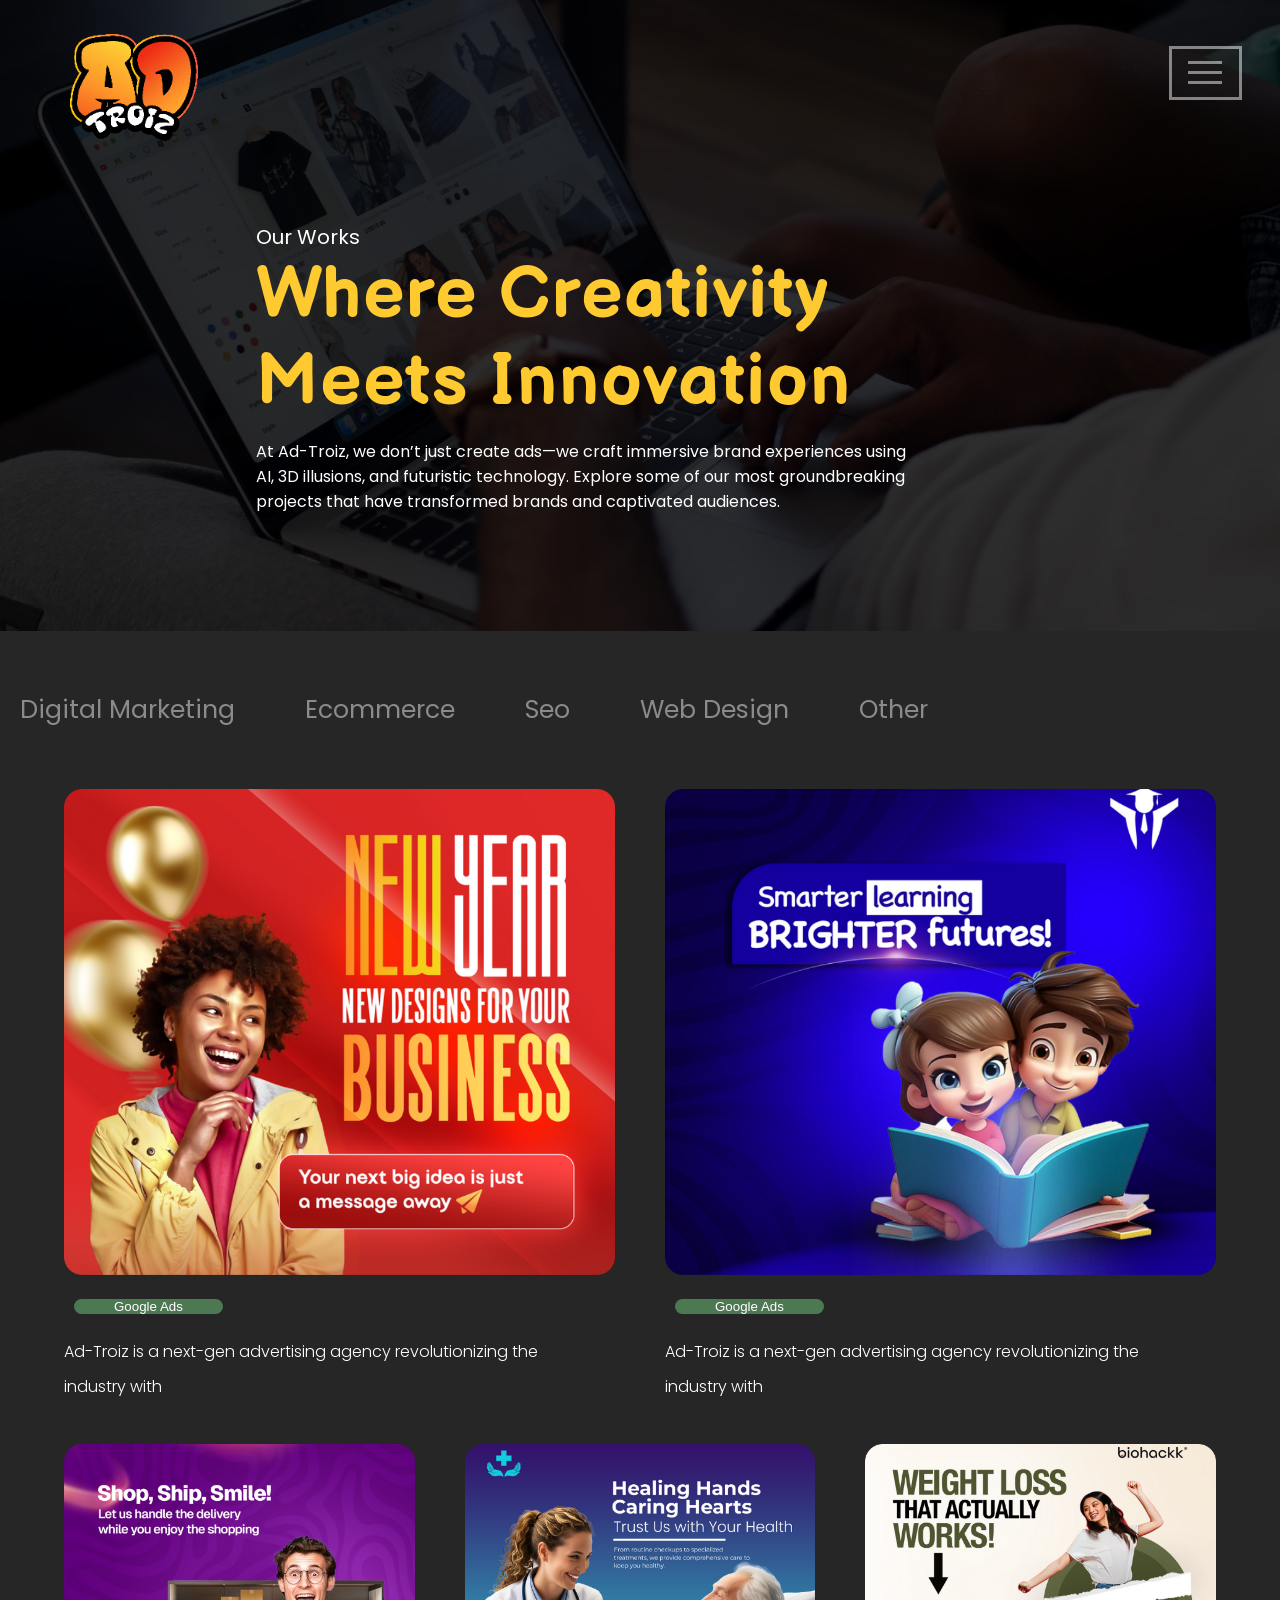
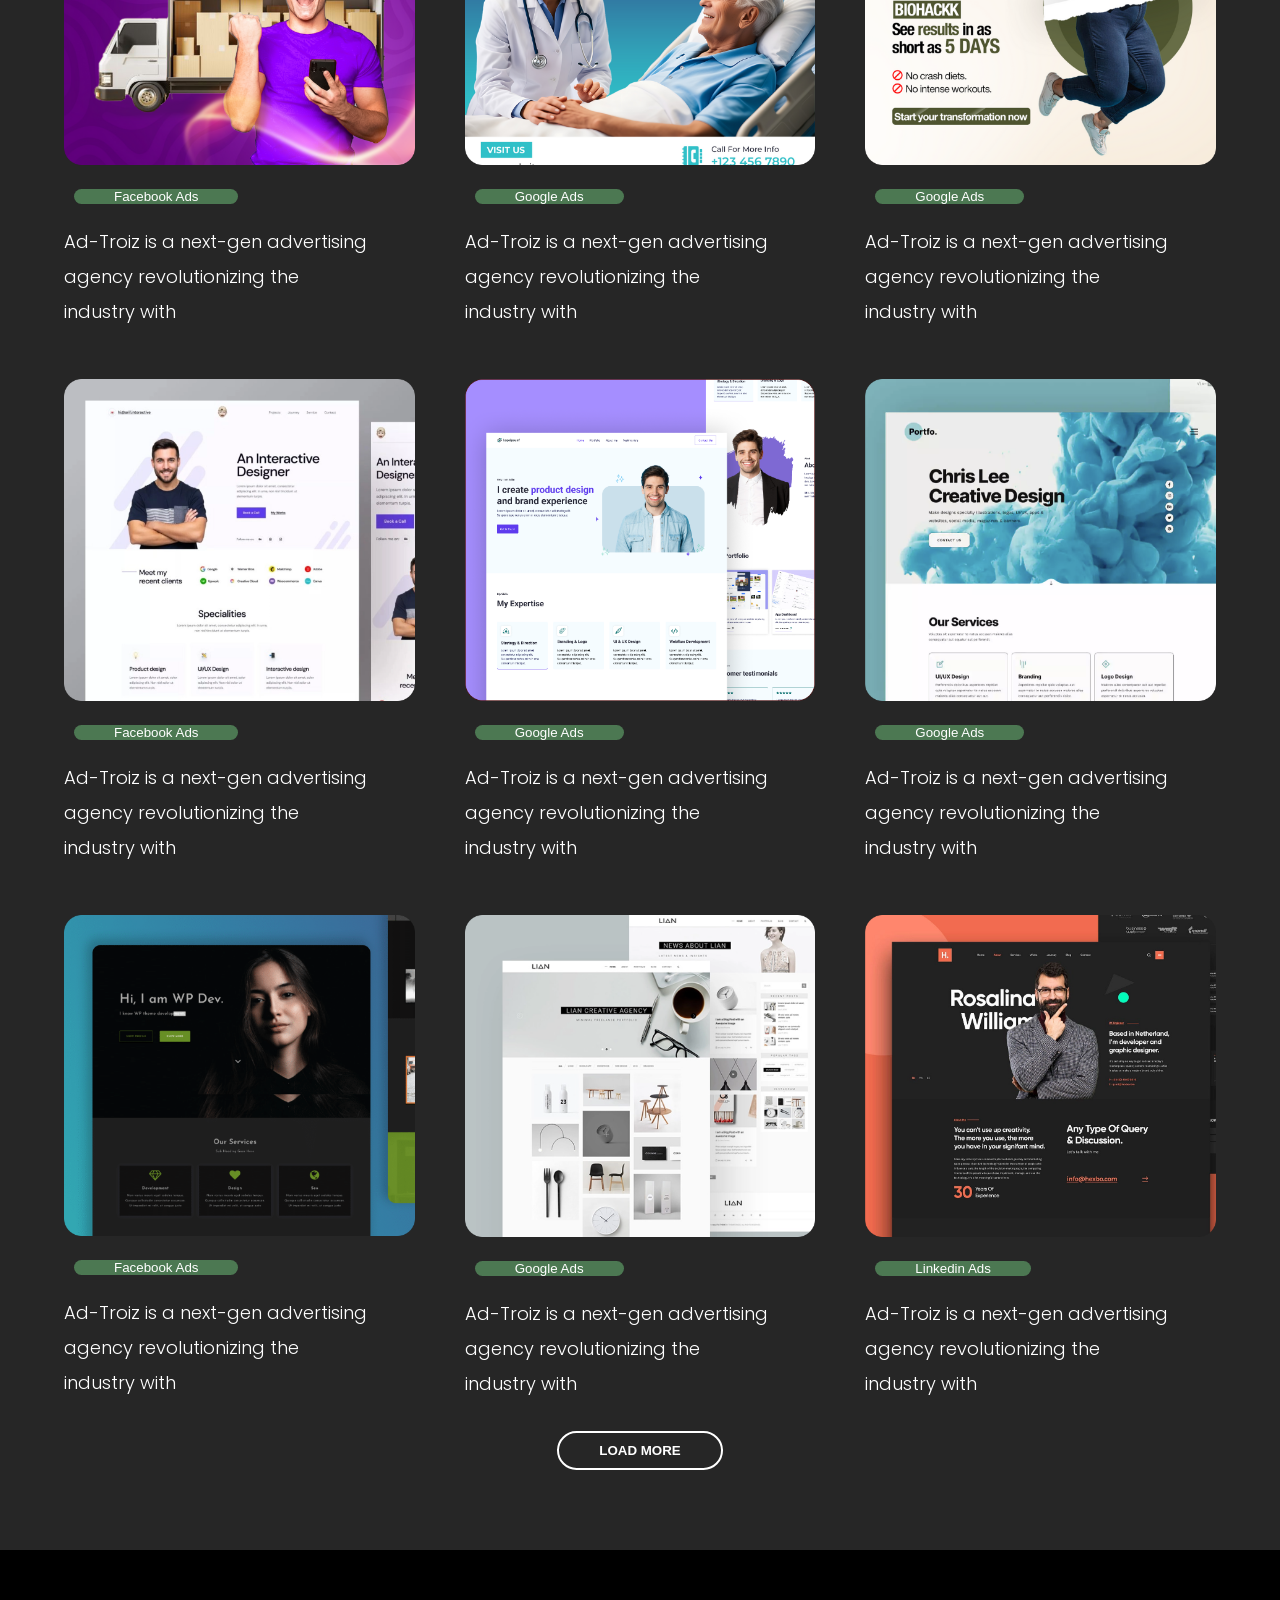
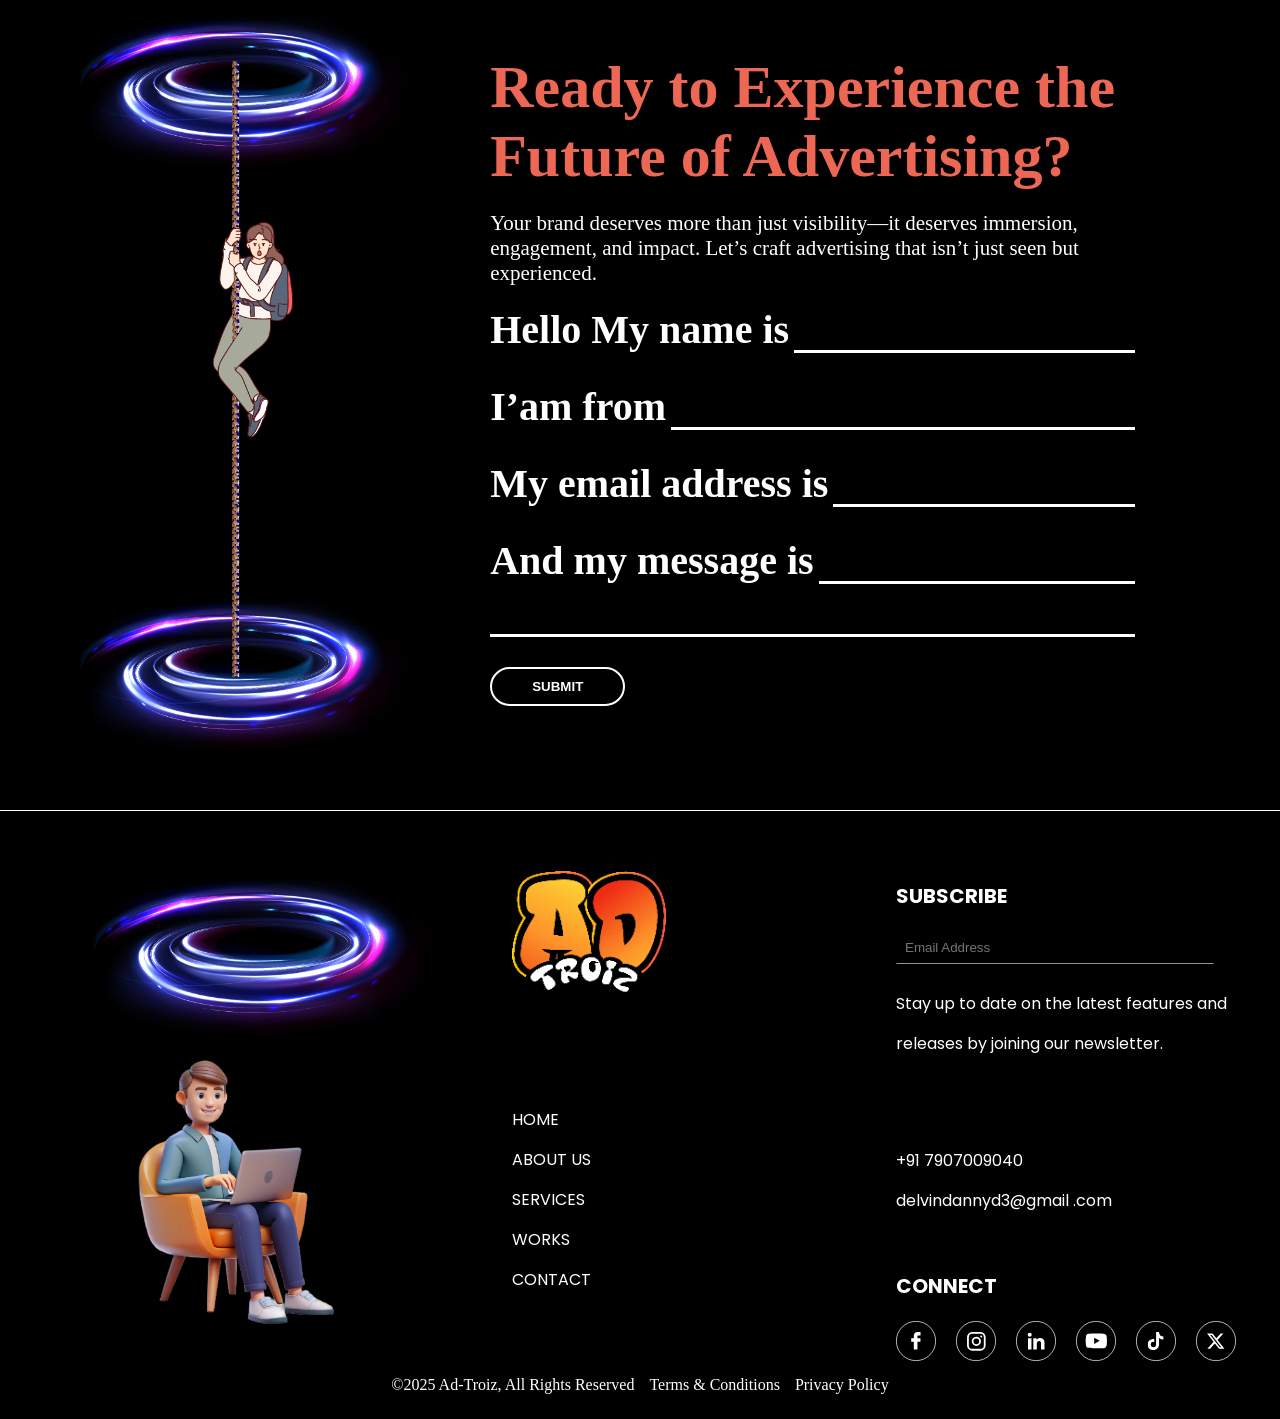
<file: PAGE5.html>
<!DOCTYPE html>
<html lang="en">
<head>
    <meta charset="UTF-8">
    <meta name="viewport" content="width=device-width, initial-scale=1.0">
    <title>page5</title>
    <link rel="stylesheet" href="./assets/css/page4.css">
    <link rel="stylesheet" href="./assets/css/page5.css">
</head>
<body>
    <div class="main">
        <div class="container1">
            <div class="top">
                <div class="logo">
                    <a href="./index.html"><img src="./assets/images/Asset 2@4x.png" alt="" class="logo" title="Homepage"></a>
            </div>
                <button id="threedots" onclick="displayNav()">
                    <div style="width: 50%; height: 3px; background-color: #fff; "></div>
                    <div style="width: 50%; height: 3px; background-color: #fff;"></div>
                    <div  style="width: 50%; height: 3px; background-color: #fff;"></div>
                </button>
                
                <div class="navmenu" id="twolines">
                    <button class="navmenus" ><a href="./services.html">SERVICES</a></button>
                    <button class="navmenus"><a href="" style="color:#cfc8b4">WORKS</a></button>
                    <button class="navmenus"><a href="./PAGE3.html">ABOUT US</a></button>
                    <button class="navmenus"><a href="./contact.html">CONTACT US</a></button>
                    <button class="twolines" id="twoline" onclick="removeNav()" style="border: 2px solid gray;">
                        X
                    </button>
                </div>
            </div>
            <div class="content">
                <h6>Our Works</h6>
                <h3>Where Creativity Meets Innovation</h3>
                <p>At Ad-Troiz, we don’t just create ads—we craft immersive brand experiences using AI, 3D illusions, and futuristic technology. Explore some of our most groundbreaking projects that have transformed brands and captivated audiences.</p>
            </div>
        </div>



        <div class="container6" id="container6">
            <div class="navbar6">
                <button onclick="updateCards('set1')" style=" all: unset;"><div class="navdata">Digital Marketing</div></button>
                <button onclick="updateCards('set2')" style="all: unset;"><div class="navdata">Ecommerce</div></button>
                <button onclick="updateCards('set3')" style="all: unset;"><div class="navdata">Seo</div></button>
                <button onclick="updateCards('set4')" style="all: unset;"><div class="navdata">Web Design</div></button>
                <button onclick="updateCards('set5')" style="all: unset;"><div class="navdata">Other</div></button>
            </div>
            <div class="doublegrid" id="doublegrid">   
                <div class="grid1" id="grid1">
                    <div class="imagrid">
                        <img src="./assets/images/e8d3f9dfcc927749032b4ab8fbd87cd3.png" alt="">
                    </div>
                    <button class="btnnn">Google Ads</button>
                    <p>Ad-Troiz is a next-gen advertising agency revolutionizing the industry with</p>
                </div>
                <div class="grid1" id="grid1">
                    <div class="imagrid">
                        <img src="./assets/images/cf203893aae13508af7a7ca3476f06e6.png" alt="">
                    </div>
                    <button class="btnnn">Google Ads</button>
                    <p>Ad-Troiz is a next-gen advertising agency revolutionizing the industry with</p>
                </div>
            </div>
            <div class="cardgrid " >
                <div class="grid1">
                    <div class="imagrid">
                        <img src="./assets/images/b4ab391e7765409f6d33bd80101ae650.png" alt="">
                    </div>
                    <button class="btnnn">Facebook Ads</button>
                    <p>Ad-Troiz is a next-gen advertising agency revolutionizing the industry with</p>
                </div>
                <div class="grid1">
                    <div class="imagrid">
                        <img src="./assets/images/52dcbffd4c49efbbd0b89e13be106177.png" alt="">
                    </div>
                    <button class="btnnn">Google Ads</button>
                    <p>Ad-Troiz is a next-gen advertising agency revolutionizing the industry with</p>
                </div>
                <div class="grid1">
                    <div class="imagrid">
                        <img src="./assets/images/6db6a4ea33f5ce81efa941ac4e04d821.png" alt="">
                    </div>
                    <button class="btnnn">Google Ads</button>
                    <p>Ad-Troiz is a next-gen advertising agency revolutionizing the industry with</p>
                </div>
                <div class="grid1">
                    <div class="imagrid">
                        <img src="./assets/images/1679600688291.png" alt="">
                    </div>
                    <button class="btnnn">Facebook Ads</button>
                    <p>Ad-Troiz is a next-gen advertising agency revolutionizing the industry with</p>
                </div>
                <div class="grid1">
                    <div class="imagrid">
                        <img src="./assets/images/980d6f16-4422-4a3b-8d99-677150e985ae-cover.png" alt="">
                    </div>
                    <button class="btnnn">Google Ads</button>
                    <p>Ad-Troiz is a next-gen advertising agency revolutionizing the industry with</p>
                </div>
                <div class="grid1">
                    <div class="imagrid">
                        <img src="./assets/images/Screenshot 2025-03-07 at 12.50.36 AM.png" alt="">
                    </div>
                    <button class="btnnn">Google Ads</button>
                    <p>Ad-Troiz is a next-gen advertising agency revolutionizing the industry with</p>
                </div>
                <div class="grid1">
                    <div class="imagrid">
                        <img src="./assets/images/portfolio-tempalte-sites-831.png" alt="">
                    </div>
                    <button class="btnnn">Facebook Ads</button>
                    <p>Ad-Troiz is a next-gen advertising agency revolutionizing the industry with</p>
                </div>
                <div class="grid1">
                    <div class="imagrid">
                        <img src="./assets/images/day-2-free-psd-minimal-portfolio-web-design-g9.png" alt="">
                    </div>
                    <button class="btnnn">Google Ads</button>
                    <p>Ad-Troiz is a next-gen advertising agency revolutionizing the industry with</p>
                </div>
                <div class="grid1">
                    <div class="imagrid">
                        <img src="./assets/images/0_k4qedxcaT_peBGFV.png" alt="">
                    </div>
                    <button class="btnnn">Linkedin Ads</button>
                    <p>Ad-Troiz is a next-gen advertising agency revolutionizing the industry with</p>
                </div>
            </div>
            <button>LOAD MORE</button>
        </div>




        <div class="container7">
            <div class="futuread">
            <div class="imageside">
                <img src="./assets/images/Group 34187.png" alt="">
            </div>
            <div class="contentside">
                <div class="innerbox">
                <h1>Ready to Experience the Future of Advertising?</h1>
                <p>Your brand deserves more than just visibility—it deserves immersion, engagement, and impact. Let’s craft advertising that isn’t just seen but experienced.</p>
                <div class="data">
                    <h3>Hello My name is</h3>
                    <div></div>
                </div>
                <div class="data">
                    <h3 >I’am from</h3>
                    <div style=" width: 70%;"></div>
                </div>
                <div class="data">
                    <h3>My email address is</h3>
                    <div style=" width: 44%;"></div>
                </div>
                <div class="data">
                    <h3>And my message is</h3>
                    <div style=" width: 45%;"></div>
                </div>
                <div class="data">
                    <div style=" width: 96%; margin-top: 20px;"></div>
                </div>
                <button>SUBMIT</button>
            </div>
        </div>
        </div>
        </div>
        <div style="width: 100%; height: 1px; background-color: #fff;"></div>
        <div class="container8" id="footer">
            <div class="leftside">
                <div class="imager">
                <img src="./assets/images/Group 34188.png" alt="">
            </div>
            </div>
            <div class="rightside">
                    <div class="lll">
                        <img src="./assets/images/Asset 2@4x.png" alt="">
                        <div class="bll">
                            <p>HOME</p>
                            <p>ABOUT US</p>
                            <p>SERVICES</p>
                            <p>WORKS</p>
                            <p>CONTACT</p>
                        </div>
                    </div>
                    <div class="rrr">
                        <h6>SUBSCRIBE</h6>
                        <input type="text" name="" id="" placeholder="Email Address" disabled >
                        <p>Stay up to date on the latest features and <br> releases by joining our newsletter.</p>
                        <div class="brr">
                            <p>+91 7907009040</p>
                            <p>delvindannyd3@gmail .com</p>
                            <h6>CONNECT</h6>
                            <div class="social">
                                <img src="./assets/images/Group 32623.svg" alt="">
                                <img src="./assets/images/Group 32622.svg" alt="">
                                <img src="./assets/images/Group 32621.svg" alt="">
                                <img src="./assets/images/Group 32620.svg" alt="">
                                <img src="./assets/images/Group 32619.svg" alt="">
                                <img src="./assets/images/Group 32618.svg" alt="">
                            </div>
                        </div>
                    </div>
               
            </div>
            <div class="footer">
                <p>©2025 Ad-Troiz, All Rights Reserved</p>
                <p>Terms & Conditions </p>
                <p>Privacy Policy</p>
            </div>
        </div>
    </div>
    <script>
        function updateCards(set) {
            const cardContainer= document.getElementById("doublegrid");

            if (set == "set1") {
                cardContainer.innerHTML = `
                    <div class="grid1" id="grid1">
                    <div class="imagrid">
                        <img src="./assets/images/e8d3f9dfcc927749032b4ab8fbd87cd3.png" alt="">
                    </div>
                    <button class="btnnn">Google Ads</button>
                    <p>Ad-Troiz is a next-gen advertising agency revolutionizing the industry with</p>
                </div>
                <div class="grid1" id="grid1">
                    <div class="imagrid">
                        <img src="./assets/images/cf203893aae13508af7a7ca3476f06e6.png" alt="">
                    </div>
                    <button class="btnnn">Google Ads</button>
                    <p>Ad-Troiz is a next-gen advertising agency revolutionizing the industry with</p>
                </div>
                `;
            } else if (set =="set2") {
                cardContainer.innerHTML = `
                     <div class="grid1" id="grid1">
                    <div class="imagrid">
                        <img src="./assets/images/cf203893aae13508af7a7ca3476f06e6.png" alt="">
                    </div>
                    <button class="btnnn">Google Ads</button>
                    <p>Ad-Troiz is a next-gen advertising agency revolutionizing the industry with</p>
                </div>
                <div class="grid1" id="grid1">
                    <div class="imagrid">
                        <img src="./assets/images/cf203893aae13508af7a7ca3476f06e6.png" alt="">
                    </div>
                    <button class="btnnn">Google Ads</button>
                    <p>Ad-Troiz is a next-gen advertising agency revolutionizing the industry with</p>
                </div>
                `;
            } else if (set =="set3") {
                cardContainer.innerHTML = `
                     <div class="grid1" id="grid1">
                   <div class="imagrid">
                        <img src="./assets/images/e8d3f9dfcc927749032b4ab8fbd87cd3.png" alt="">
                    </div>
                    <button class="btnnn">Google Ads</button>
                    <p>Ad-Troiz is a next-gen advertising agency revolutionizing the industry with</p>
                </div>
                <div class="grid1" id="grid1">
                   <div class="imagrid">
                        <img src="./assets/images/e8d3f9dfcc927749032b4ab8fbd87cd3.png" alt="">
                    </div>
                    <button class="btnnn">Google Ads</button>
                    <p>Ad-Troiz is a next-gen advertising agency revolutionizing the industry with</p>
                </div>
                `;
            } else if (set =="set4") {
                cardContainer.innerHTML = `
                     <div class="grid1" id="grid1">
                     <div class="imagrid">
                        <img src="./assets/images/cf203893aae13508af7a7ca3476f06e6.png" alt="">
                    </div>
                    <button class="btnnn">Google Ads</button>
                    <p>Ad-Troiz is a next-gen advertising agency revolutionizing the industry with</p>
                </div>
                <div class="grid1" id="grid1">
                   <div class="imagrid">
                        <img src="./assets/images/e8d3f9dfcc927749032b4ab8fbd87cd3.png" alt="">
                    </div>
                    <button class="btnnn">Google Ads</button>
                    <p>Ad-Troiz is a next-gen advertising agency revolutionizing the industry with</p>
                </div>
                `;
            } else if (set =="set5") {
                cardContainer.innerHTML = `
                     <div class="grid1" id="grid1">
                        <div class="imagrid">
                        <img src="./assets/images/e8d3f9dfcc927749032b4ab8fbd87cd3.png" alt="">
                    </div>
                    <button class="btnnn">Google Ads</button>
                    <p>Ad-Troiz is a next-gen advertising agency revolutionizing the industry with</p>
                </div>
                <div class="grid1" id="grid1">
                  <div class="imagrid">
                        <img src="./assets/images/e8d3f9dfcc927749032b4ab8fbd87cd3.png" alt="">
                    </div>
                    <button class="btnnn">Google Ads</button>
                    <p>Ad-Troiz is a next-gen advertising agency revolutionizing the industry with</p>
                </div>
                `;
            }
        }

        function displayNav() {
            document.getElementById('threedots').style.display = 'none';
            document.getElementById('twolines').style.display = "flex";
        }
        
        function removeNav() {
            document.getElementById('threedots').style.display = 'flex';
            document.getElementById('twolines').style.display = "none";
        }
        
    </script>
</body>
</html>
</file>
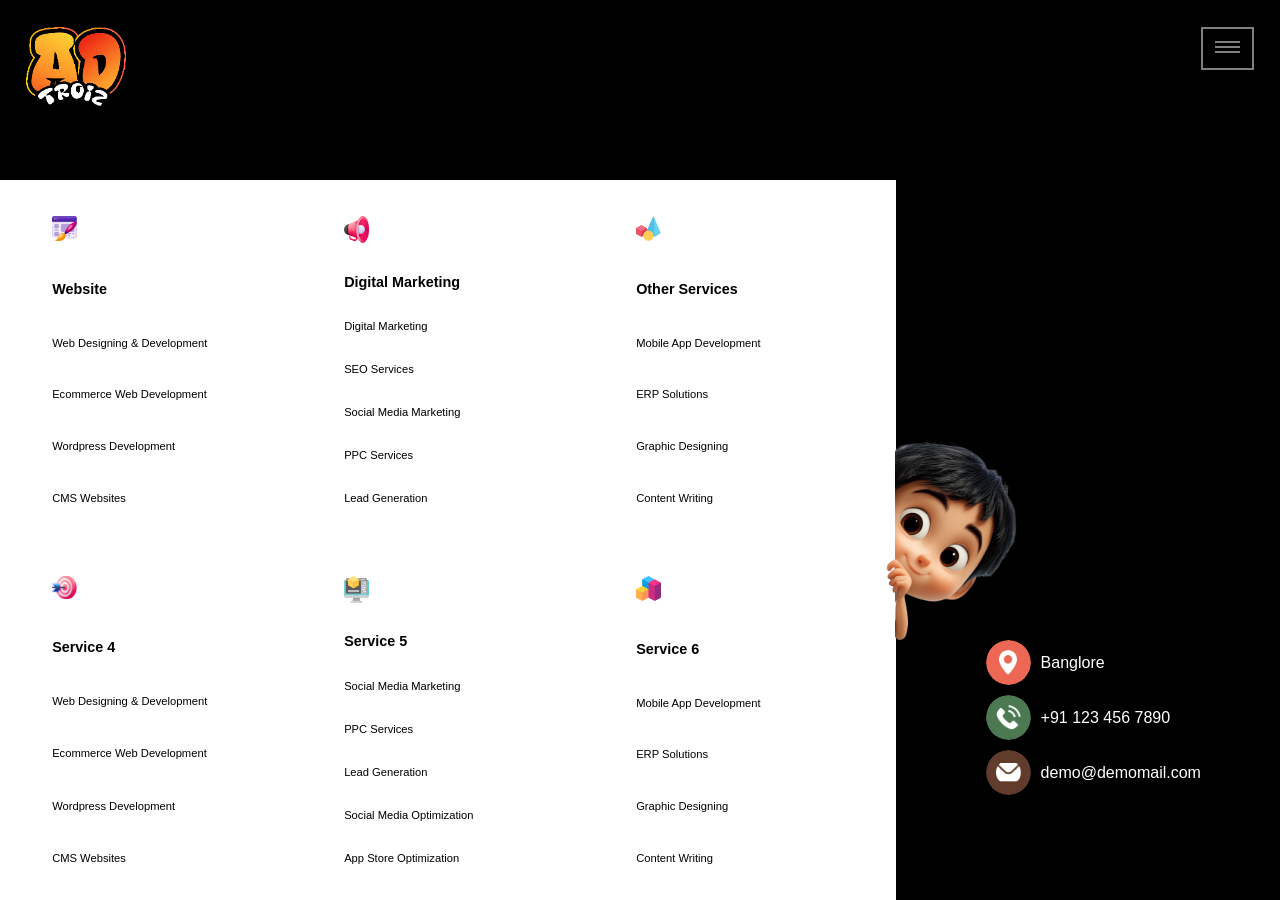
<file: services.html>
<!DOCTYPE html>
<html lang="en">
<head>
    <meta charset="UTF-8">
    <meta name="viewport" content="width=device-width, initial-scale=1.0">
    <title>Services</title>
    <link rel="stylesheet" href="./assets/css/services.css">
</head>
<body>
    <div class="services">
        <a href="./index.html"><img src="./assets/images/logo.png" alt="" class="logo" title="Homepage"></a>
        <button class="threedots" id="threedots" onclick="displayNav()">
            <div class="line"></div>
            <div class="line"></div>
            <div class="line"></div>
        </button>
        <div class="navmenu" id="twolines">
            <button class="navmenus" ><a href="" style="color:#cfc8b4">SERVICES</a></button>
            <button class="navmenus"><a href="./PAGE5.html">WORKS</a></button>
            <button class="navmenus"><a href="./PAGE3.html">ABOUT US</a></button>
            <button class="navmenus"><a href="./contact.html">CONTACT US</a></button>
            <button class="twolines" id="twolines" onclick="removeNav()">
                <div class="tline tlf"></div>
                <div class="tline tlr"></div>
            </button>
        </div>
        <div class="navSection" id="navSection">
            <img src="./assets/images/3.png" alt="" class="sideman">
            <div class="navList">
                <img src="./assets/images/web-design.png" alt="" class="navLog">
                <h3 class="navHead">Website</h3>
                <ul class="navLists">
                    <li>Web Designing & Development</li>
                    <li> Ecommerce Web Development</li>
                    <li>Wordpress Development</li>
                    <li>CMS Websites</li>
                </ul>
            </div>
            <div class="navList">
                <img src="./assets/images/3d-speaker.png" alt="" class="navLog">
                <h3 class="navHead">Digital Marketing</h3>
                <ul class="navLists">
                    <li>Digital Marketing</li>
                    <li>SEO Services</li>
                    <li>Social Media Marketing</li>
                    <li>PPC Services</li>
                    <li>Lead Generation</li>
                </ul>
            </div>
            <div class="navList">
                <img src="./assets/images/objects.png" alt="" class="navLog">
                <h3 class="navHead">Other Services</h3>
                <ul class="navLists">
                    <li>Mobile App Development</li>
                    <li>ERP Solutions</li>
                    <li>Graphic Designing</li>
                    <li>Content Writing</li>
                </ul>
            </div>
            <div class="navList">
                <img src="./assets/images/3d-target.png" alt="" class="navLog">
                <h3 class="navHead">Service 4</h3>
                <ul class="navLists">
                    <li>Web Designing & Development</li>
                    <li> Ecommerce Web Development</li>
                    <li>Wordpress Development</li>
                    <li>CMS Websites</li>
                </ul>
            </div>
            <div class="navList">
                <img src="./assets/images/3d-modeling (1).png" alt="" class="navLog">
                <h3 class="navHead">Service 5</h3>
                <ul class="navLists">
                    <li>Social Media Marketing</li>
                    <li>PPC Services</li>
                    <li>Lead Generation</li>
                    <li>Social Media Optimization</li>
                    <li>App Store Optimization</li>
                </ul>
            </div>
            <div class="navList">
                <img src="./assets/images/3d-modeling.png" alt="" class="navLog">
                <h3 class="navHead">Service 6</h3>
                <ul class="navLists">
                    <li>Mobile App Development</li>
                    <li>ERP Solutions</li>
                    <li>Graphic Designing</li>
                    <li>Content Writing</li>
                </ul>
            </div>
        </div>
        <ul class="navfoot" id="navfoot">
            <li>
                <img src="./assets/images/Pin.png" class="navflogo pin" alt="">
                <p>Banglore</p>
            </li>
            <li>
                <img src="./assets/images/call.png" class="navflogo call" alt="">
                <p>+91 123 456 7890</p>
            </li>
            <li>
                <img src="./assets/images/mail.png" class="navflogo mail" alt="">
                <p>demo@demomail.com</p>
            </li>
        </ul>
    </div>
    <script src="./assets/js/index.js"></script>
</body>
</html>
</file>
<file: assets/css/style.css>
*,
*::before,
*::after {
    box-sizing: border-box;
}


body {
    margin: 0;
    background-color: black;
    font-family: "Arial Rounded MT Bold", Arial, sans-serif;
    color: white;
    overflow-x: hidden;
}

.header {
    display: flex;
    justify-content: space-between;
    align-items: center;
    padding: 15px 20px;
    flex-wrap: wrap;
    position: relative;
    width: 100%;
}

.logo img {
    width: 110px;
    height: auto;
    margin-left: 20px;
    margin-top: 10px;
}

.menu-btn {
    display: none; 
    border: 2px solid gray;
    border-radius: 56px;
    position: absolute;
    right: 15px; 
    top: 15px; 
    width: 70px;
    height: 50px;
    display: flex;
    flex-direction: column;
    justify-content: space-evenly;
    align-items: center;
    cursor: pointer;
}

.menu-btn .bar {
    width: 30px;
    height: 4px;
    background-color: gray;
    transition: all 0.3s ease;
}

.menu-btn:hover .bar {
    background-color: #ffc930;
}

.navmenu{
    display: none;
    width: 30%;
}
.navmenu button{
    border: none;
    outline: none;
    background-color: transparent;
    width: auto;
    font-size: 1em;
    font-weight: 700;
}
.navmenu a{
    color: #FFC930;
    text-decoration: none;
}
#twoline{
    padding: 15px;
    border-radius: 22px;
    background: none;
    cursor: pointer;
    font-size: 1.5em;
    font-weight: 100;
}

.content {
    margin: 20px auto;
    max-width: 600px;
    padding: 0 20px;
    text-align: left;
    width: 100%;
}

.content h1 {
    font-size: 3.5em;
    color: #ffc930;
    margin-bottom: 20px;
}

.content p {
    font-size: 1em;
    width: 90%;
    max-width: 600px;
    margin: 0 0;
}

.contact {
    display: flex;
    justify-content: center; 
    align-items: center; 
    gap: 15px;
    margin: 20px auto;
    max-width: 800px;
    width: 100%;
    flex-wrap: wrap;
}

.contact p {
    font-size: 1em;
    margin-top: 30px;
}

.circle, .circle1, .circle2 {
    width: 50px;
    height: 50px;
    border-radius: 50%;
    position: relative;
    margin: 10px;
    display: flex;
    align-items: center;
    justify-content: center;
    overflow: hidden;
    transition: all 0.3s ease;
}

.circle {
    background-color: #EC6754;
}

.circle1 {
    background-color: #4C7852;
}

.circle2 {
    background-color: #613B2B;
}

#img1, #img2, #img3 {
    width: 60%;
    height: 60%;
    object-fit: contain;
}


.container2 {
    background-color: #262626;
    text-align: justify;
    padding: 30px;
    margin-top: 40px;
}

.innerbox {
    width: 100%;
    max-width: 850px;
    margin: 0 auto;
}

.innerbox h1 {
    font-size: 2.6em;
    color: #EC6754;
    margin-bottom: 20px;
}

.innerbox p {
    color: white;
    font-size: 1.1em;
    line-height: 1.6;
}

.data {
    display: flex;
    align-items: baseline;
    gap: 5px;
}

.data h3 {
    font-size: 1.2em;
    color: white;
}

.data div {
    background-color: #FFFFFF;
    width: 50%;
    height: 3px;
    margin-bottom: 27px;
    flex: 1;
}

.innerbox button {
    padding: 10px 30px;
    border-radius: 56px;
    background-color: black;
    border: 2px solid rgb(255, 255, 255);
    color: white;
    font-weight: bold;
    width: 120px;
    height: 50px;
    margin-top: 20px;
}


.footer {
    display: flex;
    justify-content: center;
    align-items: center;
    flex-wrap: wrap;
    gap: 80px;
    padding: 40px;
    margin-top: 40px;
    width: 100%;
}

.left {
    display: flex;
    flex-direction: column;
    align-items: center;
    gap: 20px;
}

.center {
    display: flex;
    justify-content: space-evenly;
    gap: 80px;
    width: 100%;
}

.mail h6 {
    font-size: 0.9em;
    font-weight: bold;
    color: white;
}

.mail input {
    background-color: transparent;
    border: none;
    border-bottom: 1px solid #959292;
    padding: 8px;
    width: 250px;
    color: #FFFFFF;
}

.mail p {
    color: white;
    width: 100%;
}

.bottom ul {
    color: white;
    list-style-type: none;
    line-height: 2.5;
    font-size: 0.9em;
}

#img4 {
    height: 450px;
    width: 350px;
    margin-top: 20px;
}

#img5 {
    width: 150px;
    height: 120px;
    margin-top: 20px;
}

.bottom {
    display: flex;
    justify-content: center;
    align-items: center;
    gap: 50px;
    margin-top: 20px;
}

.b2 p {
    color: white;
}

.b2 h4 {
    color: white;
    font-weight: bold;
    padding-top: 20px;
}

.social {
    width: 40px;
    height: 40px;
}

.last {
    display: flex;
    gap: 40px;
    justify-content: center;
    align-items: center;
    width: 100%;
}

.last p {
    color: white;
    font-size: 0.8em;
}

@media (max-width: 1200px) {
    .content {
        padding: 0 15px;
    }

    .contact {
        margin-left: 150px;
        width: 100%;
        justify-content: center; 
    }

    .footer {
        gap: 30px;
    }

    .innerbox {
        width: 90%;
    }

    .bottom {
        
        gap: 30px;
    }


    .center {
       
        gap: 20px;
    }
}

@media (max-width: 1024px) {
    .content {
        padding: 0 15px;
    }

    .contact {
        margin-left: 0px;
        padding-left: 40px;
        width: 100%;
        justify-content: center; 
        gap: 5px;
    }

    .contact p{
        padding-bottom: 3px;
    }

    .circle, .circle1, .circle2{
        width: 40px;
        height: 40px;
    }

    .footer {
        gap: 30px;
    }

    .innerbox {
        width: 90%;
    }

    .bottom {
        
        gap: 30px;
    }

    .left {
        display: none;
    }

    .center {
        
        gap: 20px;
    }
}

@media (max-width: 768px) {
    .content {
        padding: 0 30px;
    }

    .content h1 {
        font-size: 2.5em;
        width: 100%;
        height: auto;
    }

    .content p {
        font-size: 1em;
        width: 100%;
        height: auto;
    }

    .contact {
        padding-left: 0px;
        width: 100%;
        justify-content: center;
        gap: 5px;
        
    }

    .circle, .circle1, .circle2 {
        width: 30px;
        height: 30px;
    }
    .contact p{
        font-size: 0.8em;
        padding-bottom: 5px;
    }

    .footer {
        flex-direction: column;
        gap: 30px;
        align-items: center;
    }

    .bottom {
       
        gap: 20px;
    }

    .left {
        display: none;
    }

    .center {
        gap: 20px;
    }

   
}

@media (max-width: 480px) {
    .logo img {
        width: 100px;
        height: auto;
    }

    .menu-btn {
        display: block;
        width: 50px;
        height: 40px;
        right: 10px;
        top: 30px; 
    }

    .menu-btn .bar {
        width: 20px;
        height: 4px;
        background-color: gray;
        margin: 6px 10px;
    }

    .content h1 {
        font-size: 2em;
        text-align: center;
        margin-bottom: 20px;
    }

    .content p {
        font-size: 1em;
        text-align: center;
        width: 90%;
        margin: 0 auto;
    }

    .content h4{
        font-size: 1em;
        padding-left: 30px;
    }

    .contact {
        flex-direction: column;
        width: 100%;
        gap: 0;
        justify-content: center;
        flex-wrap: wrap;
    }

    .circle, .circle1, .circle2 {
        width: 30px;
        height: 30px;
    }

    .innerbox {
        width: 100%;
        margin-left: 0;
    }

    .innerbox h1{
        font-size: 1.5em;
    }

    .innerbox p{
        font-size: 0.9em;
    }

    .innerbox h3{
        font-size: 1em;
    }

    .footer {
        gap: 20px;
        flex-direction: column;
    }

    .bottom {
        
        gap: 20px;
    }
    #img5{
        width: 100px;
        height: 80px;
    }
    .mail h6{
        font-size: 0.8em;
    }
    .mail p{
        font-size: 0.6em;
        
    }
    .mail input{
        width: 150px;
        height: 60px;
    }

    .bottom ul, h4{
        font-size: 0.6em;
    }

    .bottom p{
        font-size: 0.5em;
    }
    .left {
        display: none;
    }

    .center {
        
        gap: 15px;
        width: 100%;
    }

    .social{
        width: 20px;
        height: 20px;
    }

    .last {
        margin-left: 0;
        align-items: center;
        width: 100%;
        gap: 2px;
        
    }
    .last p{
        font-size: 0.5em;
    }
}
</file>
<file: assets/css/page4.css>
@import url('https://fonts.googleapis.com/css2?family=Courier+Prime:ital,wght@0,400;0,700;1,400;1,700&family=Nunito+Sans:opsz,wght@6..12,300&family=Poppins:ital,wght@0,100;0,200;0,300;0,400;0,500;0,600;0,700;0,800;0,900;1,100;1,200;1,300;1,400;1,500;1,600;1,700;1,800;1,900&family=Roboto:ital,wght@0,100..900;1,100..900&family=Ubuntu+Mono:ital,wght@0,400;0,700;1,400;1,700&display=swap');

@import url('https://fonts.googleapis.com/css2?family=Balsamiq+Sans:ital,wght@0,400;0,700;1,400;1,700&family=Chango&family=Courier+Prime:ital,wght@0,400;0,700;1,400;1,700&family=Nunito+Sans:opsz,wght@6..12,300&family=Poppins:ital,wght@0,100;0,200;0,300;0,400;0,500;0,600;0,700;0,800;0,900;1,100;1,200;1,300;1,400;1,500;1,600;1,700;1,800;1,900&family=Roboto:ital,wght@0,100..900;1,100..900&family=Ubuntu+Mono:ital,wght@0,400;0,700;1,400;1,700&display=swap');
*{
    padding: 0;
    margin: 0;
}

.main
{
    width: 100%;
    height: auto;
}
.container1
{
    width: 100%;
    height: auto;
    background-color: rgb(0, 0, 0);
    background-image:url('../images/Mask\ Group\ 209.png') ;
    padding:0 0 3% 0%;
}
.top{
    position: relative;
    width: 100%;
    padding-top: 20px;
    display: flex;
    justify-content: space-between;
    align-items: start;
    margin-bottom: 7%;
    /* background-color: #EC6754; */
}
.top img
{
position: relative;
width: 100%;
height: 100%;
}
.logo
{
    position: relative;
    width: 10%;
    height: 80%;
    margin-top: 1%;
    left: 5%;
}
.top button
{
 position: relative;

margin: 2% 3% 0 0;
width: 73px;
height: 54px;
background: #1B1A18 0% 0% no-repeat padding-box;
color: #ffffff;
border: 3px solid #FFFFFF;
border-radius: 56px;
opacity: 0.49;
display: flex;
flex-direction: column;
justify-content: center;
align-items: center;
gap: 15%;
}
.content 
{
    position: relative;
    width: 70%;
    top: 10%;
    left: 20%;
color: #FFFFFF;
font-family: "Poppins", sans-serif;

}
.content h3
{
    font-family: "Balsamiq Sans", sans-serif;
    color: #FFC930;
    font-size: 72px;
    text-transform: capitalize;
    margin-bottom: 2%;
}
.content h6{
    font-weight:lighter;
}
.content p{
    margin-bottom: 4%;
    font-weight:lighter;
}
.content button
{
    padding: 10px 40px;
    border-radius: 56px;
    background-color:transparent;
    border: 2px solid rgb(255, 255, 255);
    color: white;
    font-weight: bold;
}
.container2
{
    width: 100%;
    height: 20vh;
    background-color:#262626;
    display: flex;
    justify-content: center;
    align-items: center;
    gap: 0px;
    color: aliceblue;
}
.box1, .box2, .box3
{
    border-right: 1px solid rgb(113, 112, 112);
    padding: 0% 5%;
}
.container2 h3{
    color:#85CCD1
}
.container2 p{
    font: normal normal 300 18px/45px Poppins;
    font-weight: lighter;
}
.container3
{
    width: 100%;
    height: 85vh;
}
.container3 img
{
    width: 100%;
    height: 100%;
    object-position: center;
    object-fit: cover;
}
.container4
{
    width: 100%;
    height: auto;
    background-color: #000000;
   display: flex;
   flex-direction: column;
 align-items: center;
 padding-bottom: 60px;
}
.container4 h1{
    position: relative;
    color:#FEE7CD;
    text-align: center;
    font-size: 60px;
    top: 70px;
    margin-bottom:150px;
}
.gridcontainer
{
    width: 90%;
    display: grid;
    gap: 50px;
  grid-template-columns: auto auto auto;
 
  color: #FFFFFF;
}
.gridcontainer h3{
    color:#FEE7CD;
    margin: 20px 0px;
}
.gridcontainer p{
    padding-right: 20%;
}
.card-1
{
    display: flex;
    flex-direction: column;
    align-items: baseline;
}
.gridcontainer img
{
    width:135px;
    height: 135px;
}
.container5
{
    width: 100%;
    height: 100vh;
    /* height: auto; */
    background-color: #1A1A1A;
    display:flex;

}
.container5 .left{
    width: 50%;
    height: 100%;
    display: flex;
    justify-content: center;
    align-items: center;
}
.imageon{
 width: 70%;
 height: 70%;

}
.imageon img{
   width: 100%;
   height: 100%;
   object-fit: contain;
   object-position: center;
}
.container5 .right{
    width: 50%;
    display: flex;
    flex-direction: column;
    align-items: start;
}
.right h1{
    position: relative;
    color: #EC6754;
    text-align: center;
    font-size: 50px;
    top: 15%;
}
.dots
{
    width: 70%;
    position: relative;
    top: 18%;
    color: #FFFFFF;
    display: flex;
    flex-direction: column;
    gap: 30px;
}
.choosepoint1
{
    width: 100%;
    display: flex;
    align-items: center;
    gap: 20px;
}
.choosepoint1 img
{
    width: 72px;
    height: 72px;
}

.container7
{
    width: 100%;
    /* height: 100vh; */
    background-color: #000000;
    display: flex;
    justify-content: center;
    padding: 50px 0px;
}
.container7 .futuread{
    width: 90%;
    height: 100%;
    display: flex;

}
.futuread .imageside{
    width: 30%;
    height: 100%;
    display: flex;
    justify-content: center;
    align-items: center;
}
.imageside img{
    width: 100%;
    height: auto;
    max-width: 350px;
}
.contentside{
    width: 70%;
    color: #FFFFFF;
display: flex;
align-items: center;
}
.innerbox
{
    width: 80%;
    padding-left: 10%;
}
.contentside h1
{
    position: relative;
    color: #EC6754;
    text-align: center;
    font-size: 60px;
    text-align: start;
}
.contentside p{
    font-size: 21px;
    padding-right: 10px;
    font-weight: lighter;
}
.contentside h3{
    font-size: 40px;
    margin-bottom: 0%;
    flex-shrink: 0;
}
.data
{
    display: flex;
    align-items: end;
    gap: 5px;
    margin-bottom: 30px;
}
.data div
{
    background-color: #FFFFFF;
    width: 50%;
    height: 3px;
    flex:1
    
    /* margin-bottom: 15px; */
}
.innerbox p{
    padding: 20px 0px;
}
.innerbox button
{
    padding: 10px 40px;
    border-radius: 56px;
    background-color:transparent;
    border: 2px solid rgb(255, 255, 255);
    color: white;
    font-weight: bold;
}
.container6  button
{
    padding: 10px 40px;
    border-radius: 56px;
    background-color:transparent;
    border: 2px solid rgb(255, 255, 255);
    color: white;
    font-weight: bold;
    margin-bottom: 40px;
    margin-top: 30px;
}
.container6
{
    width: 100%;
    /* height: 100vh; */
    height: auto;
    background-color: #262626;
    display: flex;
  flex-direction: column;
 align-items: center;
 color: #FFFFFF;
 padding-bottom: 40px;
}
.cardgrid
{
    width: 90%;
    display: grid;
    gap: 50px;
  grid-template-columns: auto auto auto;
  color: #ffffff;
  
}
.grid1 button
{
    padding: 0px 40px;
    border-radius: 56px;
    background-color:#4C7852;
    border: none;
    color: white;
    font-weight: lighter;
    margin: 20px 10px;
}
.grid1
{
    width: 100%;
    height: 100%;
}
.grid1 img
{
    width: 100%;
    height: 100%;
}
.grid1 p{
 font-size: 18px;
 padding-right: 40px;
 font: normal normal 300 18px/35px Poppins ;
}
.headers h1
{
 color: #EC6754;
 font-size: 60px;
 padding: 0px 50px;
 margin-bottom: 30px;

}
.headers p
{
    padding: 0px 50px;
    font-size: 18px;
    margin-bottom: 60px;
}
.headers
{
    width: 40%;
    text-align: center;
    margin-top: 60px;
}


.container8 {
    width: 100%;
    height: auto;
    position: relative;
    background-color: #000000;
    display: flex;
    flex-wrap: wrap; /* Allows elements to stack */
    padding: 20px 0px;
}

/* Left Side - Image */
.leftside {
    width: 40%;
    display: flex;
    justify-content: center;
    align-items: center;
}
.imager {
    width: 70%;
    height: auto;
}
.imager img {
    width: 100%;
    height: 100%;
}

/* Right Side - Content */
.rightside {
    width: 60%;
    display: flex;
    color: #FFFFFF;
}

.lll {
    width: 50%;
    display: flex;
    flex-direction: column;
    gap:100px;
}
.lll img {
    width: 40%;
    height: auto;
    margin: 40px 0px 0px 0px;
}
.rrr {
    width: 50%;
}
.rrr h6 {
    margin-top: 50px;
}
.rrr input {
    background-color: transparent;
    border: 1px solid #000000;
    border-bottom-color: #959292;
    width: 100%;
    max-width: 300px;
    padding: 8px;
    margin-top: 20px;
    margin-bottom: 20px;
}

.bll
{
    width: 90%;
    display: flex;
    flex-direction: column;
    /* justify-content:; */
    align-items: start;
    text-align: left;
}
.brr {
    width: 90%;
    display: flex;
    flex-direction: column;
    justify-content: center;
    align-items: start;
    text-align: left;
}   
.brr
{
    flex-wrap: wrap;
    margin-top: 20%;
}
/* Social Icons */
.social {
    display: flex;
    flex-wrap: wrap;
    gap: 20px;
}
.brr h6{
    margin-bottom: 20px;
}
.social img {
    width: 40px;
    height: 40px;
}

/* Footer */
.footer {
    position: relative;
    width:  100%;
    color: white;
    justify-content: center;
    bottom: 5px;
    display: flex;
    flex-wrap: wrap;
    text-align: center;
    gap: 15px;
    margin: 20px 0 0 0;
}









@media (max-width: 1024px) {
    .content {
        width: 90%;
        left: 5%;
    }
    .container1
    {
        padding: 2% 0% 10% 0% ;
    }
    .content h3 {
        font-size: 40px;
    }

    .container2 {
       height: auto;

    }

    .container5 {
        flex-direction: column;
        align-items: center;
        text-align: center;
        height: auto;
        padding-top: 10%;
    }
    .card-1
    {
        align-items: center;
        
        text-align: center;
    }
    .card-1 p{
        padding: 0%;
    }
    .container5 .left, .container5 .right {
        width: 80%;
    }
    .right h1 {
        font-size: 35px;
        text-align: center;
        margin: 20px 0px;
    }

    .dots {
        width: 100%;
        align-items: center;
    }
    .box1, .box2, .box3 {
        border-right: none;
        border-bottom: 1px solid gray;
        padding-bottom: 10px;
    }
    .headers {
        width: 60%;
    }
    .headers h1 {
        font-size: 50px;
    }
    .gridcontainer {
        grid-template-columns: repeat(auto-fit, minmax(220px, 1fr));
    }
    .futuread .imageside {
        display: none;
    }
    .contentside {
        width: 100%;
        justify-content: center;
    }
    .innerbox {
        width: 90%;
        padding: 0;
    }
    .contentside h1 {
        font-size: 40px;
        text-align: center;
    }
    .contentside p {
        font-size: 18px;
    }
    .contentside h3 {
        font-size: 25px;
    }
    .cardgrid {
        grid-template-columns: auto auto; /* Two columns instead of three */
    }
}






@media (max-width: 768px) {
    .top {
        /* flex-direction: column; */
        align-items: center;
    }
    .content h6 ,h3 ,p{
       padding-bottom: 20px;
    }
    .top button {
        width: 62px;
        height: 44px;
        font-size: 12px;
        border: none;
        /* display: none; */
    }
    .container2{
        flex-direction: column;

        
    }
    .container2 p{
        line-height: 25px;
    }
    .container2 div
    {
        
        /* border: hidden; */
        text-align: center;
        width: 100%;
        padding:20px 20px  0px 20px
    }
    .box1, .box2, .box3 {
        padding-bottom: 0px;
    }
    .content h3 {
        font-size: 32px;
    }

    .container3 {
        height: 50vh;
    }
    .headers {
        width: 80%;
    }
    .headers h1 {
        font-size: 40px;
    }
    .headers p {
        font-size: 16px;
        padding: 0 30px;
    }
    .gridcontainer img {
        width: 80px;
        height: 80px;
    }
    .container5 {
        flex-direction: column;
        padding-top: 10%;
    }

    .left, .right {
        width: 100%;
        text-align: center;
    }

    .container6 {
        padding: 20px;
    }

    .cardgrid {
        grid-template-columns: 1fr;
    }
    .container7 {
        padding: 30px 0;
    }
    .contentside h1 {
        font-size: 35px;
    }
    .contentside p {
        font-size: 16px;
    }
    .contentside h3 {
        font-size: 22px;
        margin-bottom: 0%;
        padding-bottom: 0%;
    }
    .data div {
        width: 60%;
    }
    .innerbox button {
        padding: 10px 30px;
    }
}








@media (max-width: 480px) {
    .content h3 {
        font-size: 28px;
    }

    .content p {
        font-size: 14px;
    }
    .container1{
        height: auto;
    }
    .top img{
       top: 5%;
       left: 3%;
    }
    .content button {
        padding: 8px 20px;
        font-size: 12px;
    }
    .choosepoint1
    {
       padding-right: 10%;
    }
    .choosepoint1 img
{
    width: 52px;
    height: 52px;
}
    .headers {
        width: 90%;
    }
    .headers h1 {
        font-size: 32px;
    }
    .headers p {
        font-size: 14px;
        padding: 0 20px;
    }
     .container5 .right
    {
        margin-left: 10%;
    }
    .container6 button {
        padding: 8px 30px;
        font-size: 14px;
    }
    .gridcontainer {
        grid-template-columns: 1fr;
    }
    .container7 {
        padding: 20px 0;
    }
    .innerbox {
        width: 100%;
    }
    .contentside h1 {
        font-size: 28px;
    }
    .contentside p {
        font-size: 14px;
    }
    .contentside h3 {
        font-size: 20px;
        margin-bottom: 0%;
    }
    .data div {
        width: 70%;
        margin-bottom: 0%;
    }
    .innerbox button {
        width: 100%;
    }
}


.navmenu{
    display: none;
    width: 30%;
}
.navmenu button{
    border: none;
    outline: none;
    opacity: 1;
    background-color: transparent;
    width: auto;
    font-size: 1em;
    font-weight: 700;
}
.navmenu a{
    color: #FFC930;
    text-decoration: none;
}
#twoline{
    padding: 15px;
    border-radius: 22px;
    background: none;
    cursor: pointer;
    font-size: 1.5em;
    font-weight: 100;
}
@media (max-width: 1024px) {
    .leftside {
        display: none; 
    }
    .rightside {
        width: 100%; 
        padding: 0 20px 0 40px;
    }
    
}

/* Mobile Phones (<= 768px) */
@media (max-width: 768px) {
    .rightside {
        width: 100%;
        padding: 0 20px;
    }
   
    .footer {
        text-align: center;
    }
    .social img {
        width: 35px;
        height: 35px;
    }
}
@media (max-width: 478px) {
    
    .lll{
        width: 40%;
    }
    .rrr{
        width: 60%;
    }

.rrr h6
{
    margin-top: 0%;
}

.brr h6
{
    margin-top: 0px;
}
.brr{
    margin-top: 0px;
}
.rrr p
{
    line-height: 0px;
}
.lll img{
    margin-top: 0px;
}
.rrr input {
    margin-top: 0px;
    margin-bottom: 0px;
}
}
</file>
<file: assets/css/page3.css>
@import url('https://fonts.googleapis.com/css2?family=Courier+Prime:ital,wght@0,400;0,700;1,400;1,700&family=Nunito+Sans:opsz,wght@6..12,300&family=Poppins:ital,wght@0,100;0,200;0,300;0,400;0,500;0,600;0,700;0,800;0,900;1,100;1,200;1,300;1,400;1,500;1,600;1,700;1,800;1,900&family=Roboto:ital,wght@0,100..900;1,100..900&family=Ubuntu+Mono:ital,wght@0,400;0,700;1,400;1,700&display=swap');

@import url('https://fonts.googleapis.com/css2?family=Balsamiq+Sans:ital,wght@0,400;0,700;1,400;1,700&family=Chango&family=Courier+Prime:ital,wght@0,400;0,700;1,400;1,700&family=Nunito+Sans:opsz,wght@6..12,300&family=Poppins:ital,wght@0,100;0,200;0,300;0,400;0,500;0,600;0,700;0,800;0,900;1,100;1,200;1,300;1,400;1,500;1,600;1,700;1,800;1,900&family=Roboto:ital,wght@0,100..900;1,100..900&family=Ubuntu+Mono:ital,wght@0,400;0,700;1,400;1,700&display=swap');

*{
    padding: 0%;
    margin: 0%;
 }
 .main
 {
    width: 100%;
 }
 .container1{
    width: 100%;
 }
.content h6{
    font-weight:normal;
    font-size: 20px;
}
.content p{
    margin-bottom: 4%;
    font-weight:normal
}
.content{
  
    width: 60%;
    padding-right: 5%;
    box-sizing: border-box;
    padding-bottom: 4%;
}
.navmenu{
    display: none;
    width: 30%;
}
.navmenu button{
    border: none;
    outline: none;
    opacity: 1;
    background-color: transparent;
    width: auto;
    font-size: 1em;
    font-weight: 700;
}
.navmenu a{
    color: #FFC930;
    text-decoration: none;
}
#twoline{
    padding: 15px;
    border-radius: 22px;
    background: none;
    cursor: pointer;
    font-size: 1.5em;
    font-weight: 100;
}
.top button
{
border-radius: 0px;
}
.container24
{
    width: 100%;
    /* height: 50vh; */
    background-color: black;
    color: white;
    display: flex;
    padding-bottom: 6%;
  

}
.left24{
    width: 50%;
    font-family: "Poppins", sans-serif;
    font-weight: lighter;
    padding-top: 5%;
    padding-left: 3%;
    padding-right: 10%;

}
.right24{
    width: 50%;
    font-family: "Poppins", sans-serif;
    font-weight: lighter;
    padding-top: 5%;
    padding-left: 3%;
    padding-right: 10%;
    
}
.left24 h3{
    color:  #EC6754;
    font-size: 70px;
    font-family: "Balsamiq Sans", sans-serif;
    margin-bottom: 2%;
}
.right24 h3{
    color:#85CCD1;
    font-size: 70px;
    font-family: "Balsamiq Sans", sans-serif;
    margin-bottom: 2%;
}
.container25{
    width: 100%;
    height: 50vh;
    background-image: url(../images/Mask\ Group\ 208.png);
    color: white;
    font-family: "Balsamiq Sans", sans-serif;
    display: flex;
    justify-content: center;
    align-items: center;

}
.container25 h1{
    width: 50%;
    text-align: center;
    font-size: 60px;
    padding-right: 2%;
    box-sizing: border-box;
}
.container26
{
    width: 100%;
    background-color: #262626;
    display: flex;
    flex-direction: column;
    color: white;
    align-items: center;
    padding-top: 7%;
    padding-bottom: 7%;
    box-sizing: border-box;

}
.container26 div{
    height: 50%;
    width: 60%;
    font-family: "Poppins", sans-serif;
    font-weight: lighter;
    display: flex;
    flex-direction: column;
    justify-content: center;
    padding-right: 5%;
    padding-bottom: 5%;
}
.container26 h3{
    width: 100%;
    color: #FFC930;
    font-family: "Balsamiq Sans", sans-serif;
    font-size: 50px;
    margin-bottom: 2%;
}

.rightside{
    font-family: "Poppins", sans-serif;
}
.rightside p{
   
 
    line-height: 40px;
}
.rightside h6{
    font-size: 20px;
}
@media (max-width:1490px){
    .navmenu{
        width: 35%;
    }
}
@media (max-width:1279px){
    .navmenu{
        width: 45%;
    }
}

@media (max-width:992px){
    .navmenu{
        width: 55%;
    }
}

@media (max-width: 768px) {
    .container24{
        flex-direction: column;
        text-align: center;
        align-items: center;
    }
    .content {
        width: 90%;
        left: 5%;
        text-align: center;
        padding: 5%;
    }

    .content h3 {
        font-size: 40px;
    }
    .navmenu{
        width: 70%;
    }
    .content h6 {
        font-size: 18px;
    }
}
@media (max-width: 498px) {
    .container25 h1{
        font-size: 40px;
    }
}
</file>
<file: assets/css/page5.css>
@import url('https://fonts.googleapis.com/css2?family=Courier+Prime:ital,wght@0,400;0,700;1,400;1,700&family=Nunito+Sans:opsz,wght@6..12,300&family=Poppins:ital,wght@0,100;0,200;0,300;0,400;0,500;0,600;0,700;0,800;0,900;1,100;1,200;1,300;1,400;1,500;1,600;1,700;1,800;1,900&family=Roboto:ital,wght@0,100..900;1,100..900&family=Ubuntu+Mono:ital,wght@0,400;0,700;1,400;1,700&display=swap');

@import url('https://fonts.googleapis.com/css2?family=Balsamiq+Sans:ital,wght@0,400;0,700;1,400;1,700&family=Chango&family=Courier+Prime:ital,wght@0,400;0,700;1,400;1,700&family=Nunito+Sans:opsz,wght@6..12,300&family=Poppins:ital,wght@0,100;0,200;0,300;0,400;0,500;0,600;0,700;0,800;0,900;1,100;1,200;1,300;1,400;1,500;1,600;1,700;1,800;1,900&family=Roboto:ital,wght@0,100..900;1,100..900&family=Ubuntu+Mono:ital,wght@0,400;0,700;1,400;1,700&display=swap');
 *{
    padding: 0%;
    margin: 0%;
 }


.container1 {
    position: relative;
    width: 100%;
    height: auto;
    background-color: black;
    background-image: none;
    padding: 0 0 3% 0%;
}

.container1::before {
    content: "";
    position: absolute;
    top: 0;
    left: 0;
    width: 100%;
    height: 100%;
    background-image: url('../images/6994619-hd_1920_1080_30fps\ \(1\)_PosterImage.png');
    background-size: cover;
    background-position: center;
    opacity: 0.18; /* Adjust opacity here */
    z-index: 0;
}

.container1 * {
    position: relative;
    z-index: 1; 

}
.navmenu{
    display: none;
    width: 50%;
    /* background-color: red; */
    /* display: flex; */
    justify-content: space-evenly;
    align-items: center;
}
.navmenu button{
    border: none;
    outline: none;
    opacity: 1;
    background-color: transparent;
    width: auto;
    font-size: 1em;
    font-weight: 700;
}
.navmenu a{
    color: #FFC930;
    text-decoration: none;
}
#twoline{
    padding: 15px;
    border-radius: 22px;
    background: none;
    cursor: pointer;
    font-size: 1.5em;
    font-weight: 100;
}
 .main
 {
    width: 100%;
 }
 .container1{
    width: 100%;
 }
.top{
    margin-bottom: 6%;
    z-index: 1;
}
.content h6{
    font-weight:normal;
    font-size: 20px;
}
.content h3{
    letter-spacing: 2px;
}
.content p{
    margin-bottom: 4%;
    font-weight:normal
}
.content{
  
    width: 60%;
    padding-right: 8%;
    box-sizing: border-box;
    padding-bottom: 4%;

}
.top button
{
border-radius: 0px;
}
.doublegrid
{
    width: 90%;
    display: grid;
    gap: 50px;
  grid-template-columns: auto auto;
  color: #ffffff;
  
}
.doublegrid p{
    font-size: 16px;
    padding-bottom: 40px;
}
.navbar6
{
    display: flex;
    height:auto;
    gap: 30px;
    width: 100%;
}
.navbar6 div{
    padding:10px  20px;
    border-radius: 34px;
    color: #8B8B8B;
    font-family: "Poppins", sans-serif;
    font-size: 25px;
    margin: 50px 0px;
   
}
.navbar6 div:hover
{
background-color: #FFC930;
color: black;
}
.rightside{
    font-family: "Poppins", sans-serif;
}
.rightside p{
   
 
    line-height: 40px;
}
.rightside h6{
    font-size: 20px;
}
@media (max-width: 900px){
    .navmenu{
        font-size: 13px;
    }
}
@media (max-width: 1024px) {
    .content {
        width: 80%;
        left: 10%;
        padding-right: 5%;
    }

    .content h3 {
        font-size: 50px;
    }

    .logo {
        width: 10%;
    }
}
 @media (max-width: 768px) {
    .navmenu{
        font-size: 11px;
    }

    .content {
        width: 90%;
        left: 5%;
        text-align: center;
        padding: 5%;
    }

    .content h3 {
        font-size: 40px;
    }

    .content h6 {
        font-size: 18px;
    }
    .navbar6 {
        gap: 10px;
        padding: 5px;
    }

    .navbar6 div {
        font-size: 18px;
        padding: 8px 15px;
    }

    .doublegrid {
        gap: 20px;
    }
    
    .doublegrid {
        grid-template-columns: 1fr;
    }
    .container6 {
        padding: 0px;
    }
} 
@media (max-width: 640px){
    .navmenu{
        width: 70%;
    }
}
@media (max-width: 530px){
    .navbar6 {
        /* flex-wrap: wrap; */
        gap: 2px;
        justify-content: center;
        margin-bottom: 5px;
     }
     .navbar6 button{
        margin: 20px 0;
     }
}
@media (max-width: 480px) {
    .navbar6 {
       flex-wrap: wrap;
        gap: 20px;
        justify-content: center;
        margin-bottom: 5px;
    }

    .navbar6 div {
        font-size: 16px;
        margin: 0%;
        padding: 0%;
        padding-bottom:4px;
    }

    .doublegrid {
        grid-template-columns: repeat(auto-fit, minmax(200px, 1fr));
    }
}

@media (max-width: 460px) {
    .navmenu{
        width: 80%;
        font-size: 10px;
    }
}

@media(max-width: 370px){
    .navmenu{
        font-size: 8px
    }
}
</file>
<file: assets/css/services.css>
*{
    margin: 0;
    padding: 0;
    font-family: "Arial Rounded MT Bold", Arial, sans-serif;
}
.services{
    width: 100%;
    height: 100vh;
    position: relative;
    background-color: #000000;
}
.logo{
    position: absolute;
    left: 2%;
    top: 3%;
    width: 100px;
}

.threedots{
    border: 2px solid gray;
    position: absolute;
    right: 2%;
    top: 3%;
    padding: 12px;
    background: none;
    cursor: pointer;
}
.line{
    width: 25px;
    border-bottom: 2px solid gray;
    margin-bottom: 3px;
}
.navmenu{
    width: 40%;
    position: absolute;
    right: 2%;
    top: 3%;
    display: none;
    justify-content: space-between;
    align-items: center;
}
.navmenus{
    background: none;
    outline: none;
    border: none;
    font-family: "Arial Rounded MT Bold", Arial, sans-serif;
    font-weight: 600;
    color: #FFC930;
}
.navmenus a, .navmenus a:visited {
    text-decoration: none;
    color: #FFC930;
}
.twolines{
    border: 2px solid gray;
    padding: 15px;
    border-radius: 42px;
    background: none;
    cursor: pointer;
}
.tline{
    width: 25px;
    border-bottom: 2px solid gray;  
}
.tlf{
    transform: rotate(45deg);
}
.tlr{
    transform: rotate(-45deg);
}
.navSection{
    position: absolute;
    width: 70%;
    height: 80%;
    box-sizing: border-box;
    padding-left: 20px;
    background-color: #fff;
    bottom: 0%; 
    left: 0;
    display: flex;
    justify-content: space-around;
    align-items: center;
    flex-wrap: wrap;
    transition: all 0.5s ease-in-out;
} 
.sideman{
    position: absolute;
    right: -120.5px;
    height: 200px;
}
.navList{
    width: 26%;
    height: 40%;
    display: flex;
    flex-direction: column;
    align-items: start;
    justify-content: space-between;
}
.navLog{
    object-fit: contain;
    width: 25px;
}
.navHead{
    font-size: 0.9em;
    font-weight: 600;
}
.navLists{
    list-style-type: none;
    display: contents;
    font-size: 0.7em;
}
.navLists li {
    transition: font-weight 0.3s ease; 
}
.navLists li:hover{
    font-weight: 600;
    cursor: pointer;
}
.navfoot{
    display: block;
    position: absolute;
    width: 18%;
    height: 25%;
    bottom: 5%;
    right: 5%;
    list-style-type: none;
}
.navfoot li{
    display: flex;
    align-items: center;
    gap: 10px;
    margin-top: 10px;
}
.navfoot li p{
    margin-bottom: 0;
    color: white;
    font-weight: 300;
    font-size: 1em;
}
.navflogo {
    width: 25px;
    height: 25px;
    border-radius: 50%;
    object-fit: contain;
    padding: 10px;  
}
.pin{
    background: #EC6754 0% 0% no-repeat padding-box;
}
.call{
    background: #4C7852 0% 0% no-repeat padding-box;
}
.mail{
    background: #613B2B 0% 0% no-repeat padding-box;
}
    /* Mobile Devices*/
@media only screen and (max-width: 600px) {
    .navfoot{
        width: 25%;
        height: 25%;
        bottom: 5%;
        right: 2%;
        font-size: 0.8em;
    }
    .navfoot li{
        flex-direction: column;
    }
    .navflogo {
        width: 20px;
        height: 20px;
        border-radius: 50%;
        object-fit: contain;
        padding: 10px;  
    }
  }
  
  /* Tablets */
  @media only screen and (min-width: 601px) and (max-width: 1024px) {
    .navfoot{
        width: 25%;
        height: 25%;
        bottom: 5%;
        right: 2%;
    }
    .navfoot li{
        flex-direction: column;
    }
    .navflogo {
        width: 20px;
        height: 20px;
        border-radius: 50%;
        object-fit: contain;
        padding: 10px;  
    }
  }
  
  /* Laptops / Small Desktops */
  @media only screen and (min-width: 1025px) and (max-width: 1440px) {
    /* Styles for small desktops or laptops */
  }
  
  /* Large Desktops */
  @media only screen and (min-width: 1441px) {
    /* Styles for large desktops */
  }
</file>
